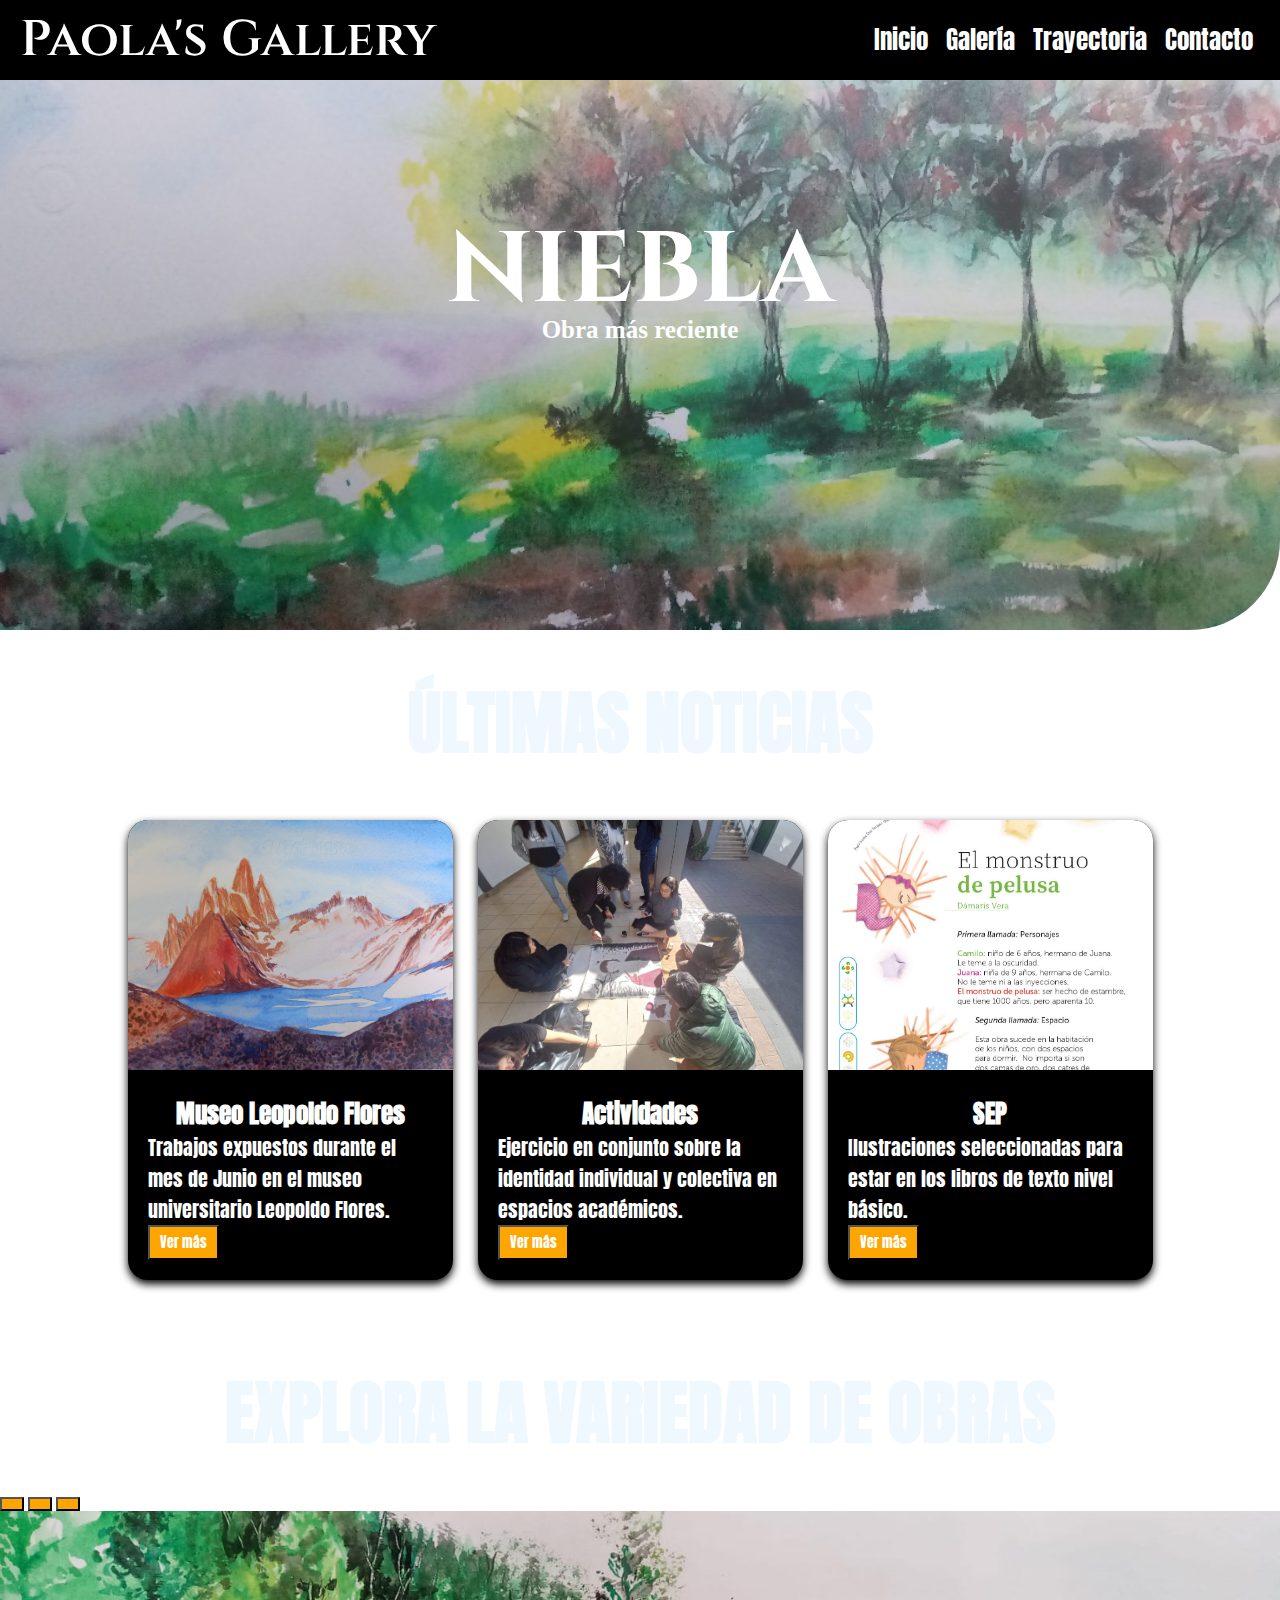
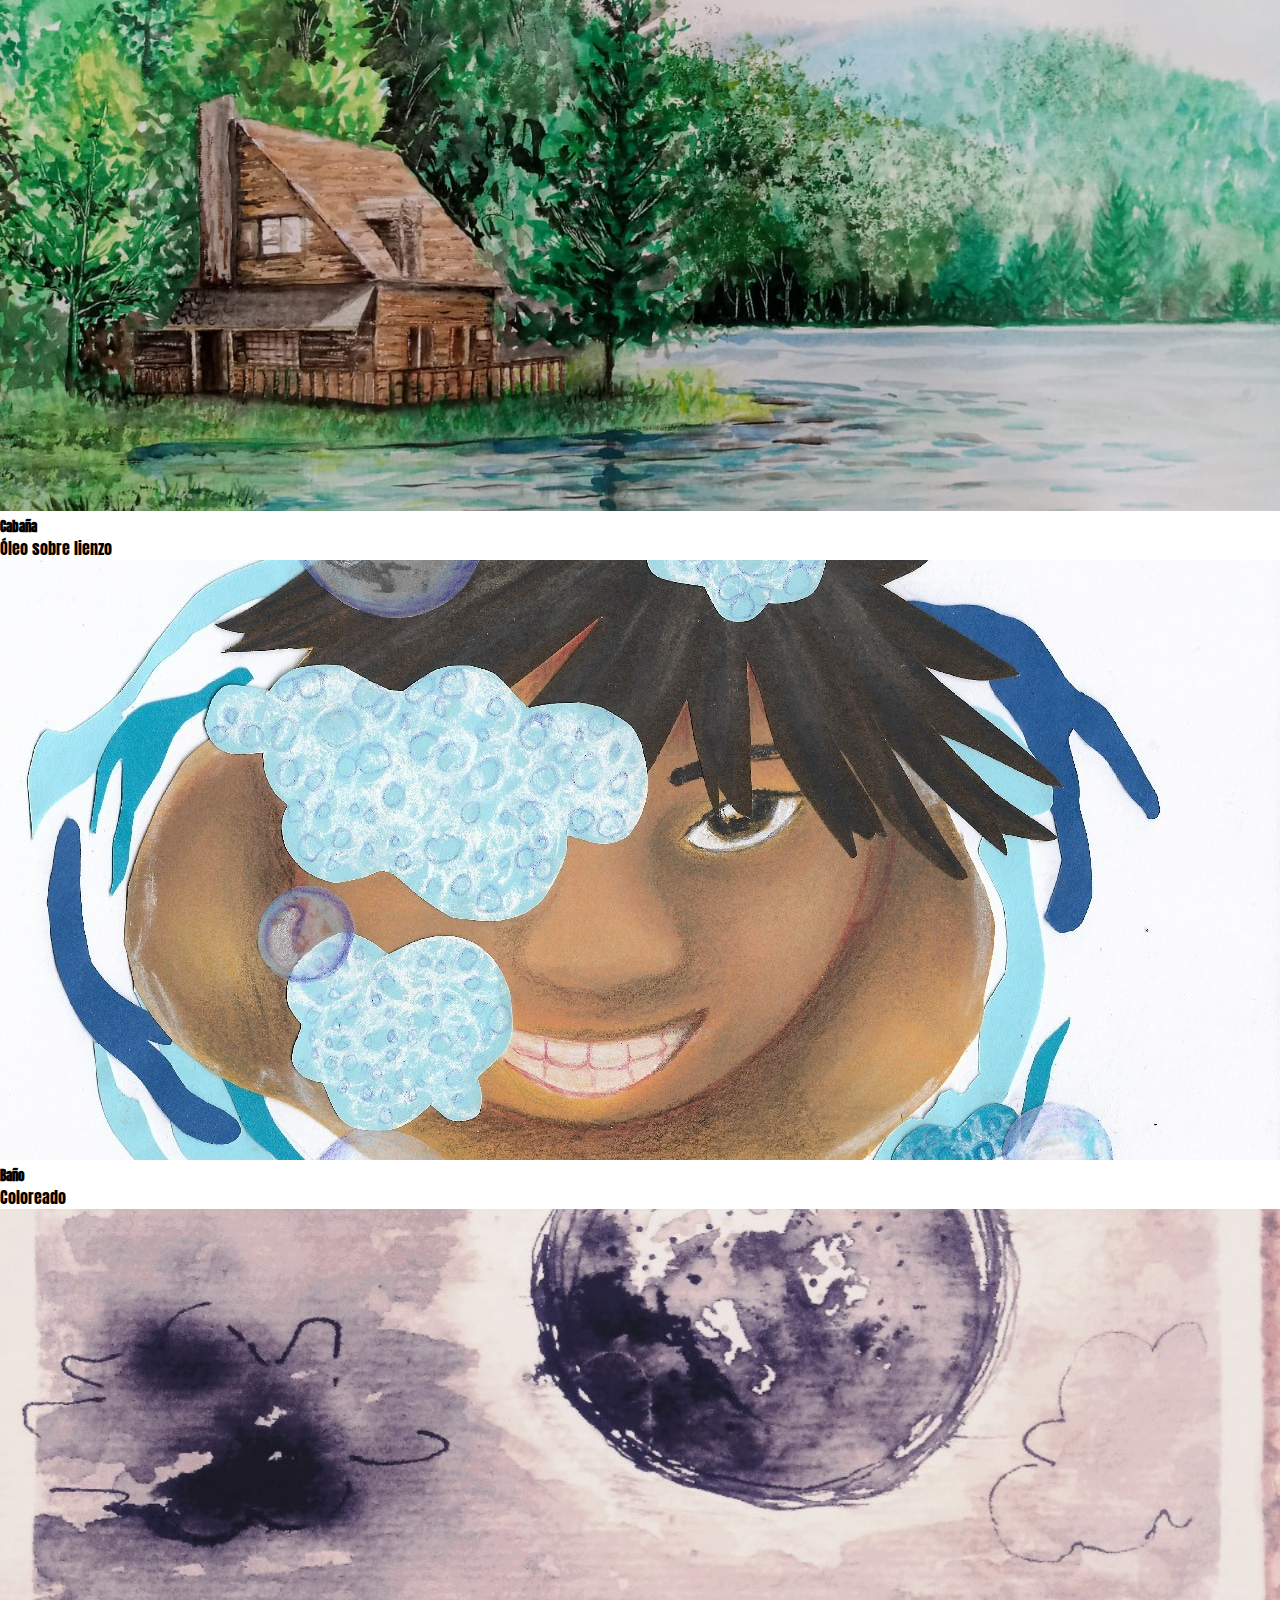
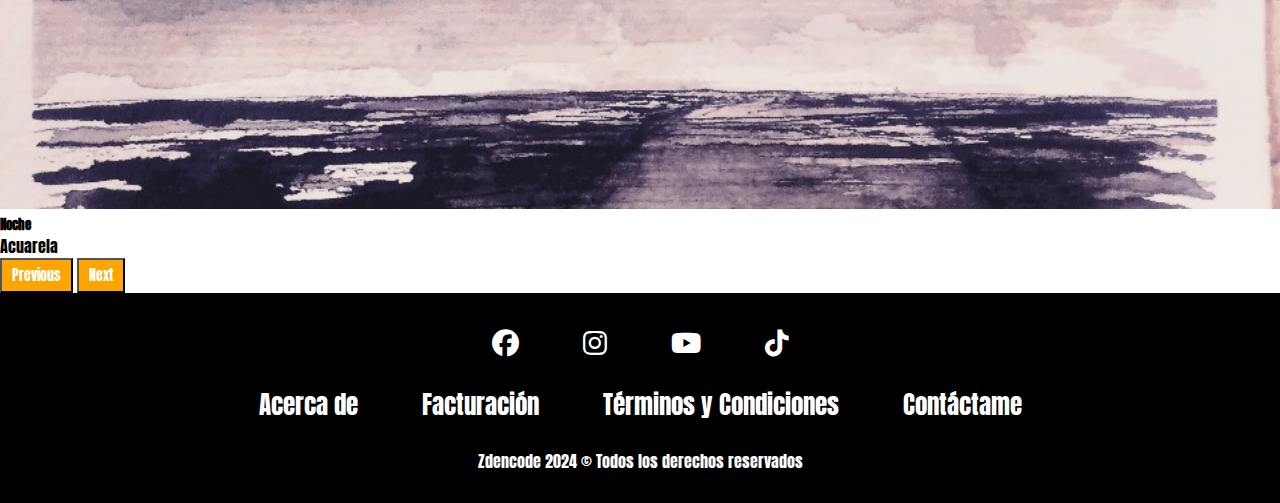
<file: index.html>
<!DOCTYPE html>
<html lang="es">
<head>
    <meta charset="UTF-8">
    <meta name="viewport" content="width=device-width, initial-scale=1.0">
    <link rel="stylesheet" href="./css/style.css">
    <link rel="stylesheet" href="https://cdnjs.cloudflare.com/ajax/libs/font-awesome/6.5.2/css/all.min.css">

    <!--Librería Bootstrap-->
    <link rel="stylesheet" href="https://cdn.jsdelivr.net/npm/bootstrap@5.3.2/dist/css/bootstrap.min.css" integrity="sha384-T3c6CoIi6uLrA9TneNEoa7RxnatzjcDSCmG1MXxSR1GAsXEV/Dwwykc2MPK8M2HN" crossorigin="anonymous">
   
    <title>Landing Page</title>
</head>
<body>
    <nav>
        <input type="checkbox" id="check">
        <label for="check" class="checkbtn">
            <i class="fas fa-bars"></i>
        </label>
        
        <label class="logo">Paola's Gallery</label>
        <ul>
            <li><a href="#">Inicio</a></li>
            <li><a href="./galeria/trabajos.html">Galería</a></li>
            <li><a href="./trayectoria/ayuda.html">Trayectoria</a></li>
            <li><a href="./contacto/soporte.html">Contacto</a></li>
            
        </ul>
    </nav>

    <section class="hero__principal">
      <div class="texto__inicio__principal">
          <h2>NIEBLA</h2>
          <h3>Obra más reciente</h3>
      </div>
    </section>

    <h1 class="texto__principal">ÚLTIMAS NOTICIAS</h1>
    <div class="contenedor__tarjetas">
      <div class="tarjeta">
        <img src="./img/volcan.jpg" alt="">
        <div class="contenido__tarjeta">
          <h1>Museo Leopoldo Flores</h1>
          <p>Trabajos expuestos durante el mes de Junio en el museo universitario Leopoldo Flores.</p>
          <button class="open">Ver más</button>
        </div>
      </div>

      <div class="tarjeta">
        <img src="./img/alumnos.jpg" alt="">
        <div class="contenido__tarjeta">
          <h1>Actividades</h1>
          <p>Ejercicio en conjunto sobre la identidad individual y colectiva en espacios académicos.</p>
          <button class="open">Ver más</button>
        </div>
      </div>

      <div class="tarjeta">
        <img src="./img/tr1.jpg" alt="">
        <div class="contenido__tarjeta">
          <h1>SEP</h1>
          <p>Ilustraciones seleccionadas para estar en los libros de texto nivel básico.</p>
          <button class="open">Ver más</button>
        </div>
      </div>
    </div>

    <h1 class="texto__carrusel">EXPLORA LA VARIEDAD DE OBRAS</h1>

    <div id="carouselExampleCaptions" class="carousel slide">
      <div class="carousel-indicators">
        <button type="button" data-bs-target="#carouselExampleCaptions" data-bs-slide-to="0" class="active" aria-current="true" aria-label="Slide 1"></button>
        <button type="button" data-bs-target="#carouselExampleCaptions" data-bs-slide-to="1" aria-label="Slide 2"></button>
        <button type="button" data-bs-target="#carouselExampleCaptions" data-bs-slide-to="2" aria-label="Slide 3"></button>
      </div>
      <div class="carousel-inner">
        <div class="carousel-item active">
          <img src="./img/cabaña.jpg" class="d-block w-100" alt="...">
          <div class="carousel-caption d-none d-md-block">
            <h5>Cabaña</h5>
            <p>Óleo sobre lienzo</p>
          </div>
        </div>
        <div class="carousel-item">
          <img src="./img/morro.jpg" class="d-block w-100" alt="...">
          <div class="carousel-caption d-none d-md-block">
            <h5>Baño</h5>
            <p>Coloreado</p>
          </div>
        </div>
        <div class="carousel-item">
          <img src="./img/noche.jpg" class="d-block w-100" alt="...">
          <div class="carousel-caption d-none d-md-block">
            <h5>Noche</h5>
            <p>Acuarela</p>
          </div>
        </div>
      </div>
      <button class="carousel-control-prev" type="button" data-bs-target="#carouselExampleCaptions" data-bs-slide="prev">
        <span class="carousel-control-prev-icon" aria-hidden="true"></span>
        <span class="visually-hidden">Previous</span>
      </button>
      <button class="carousel-control-next" type="button" data-bs-target="#carouselExampleCaptions" data-bs-slide="next">
        <span class="carousel-control-next-icon" aria-hidden="true"></span>
        <span class="visually-hidden">Next</span>
      </button>
    </div>

    <!-- Modal -->
    <div class="modal" id="myModal">
        <div class="modal-content">
            <span class="close">&times;</span>
            <h2>Título</h2>
            <p>Lorem ipsum dolor, sit amet consectetur adipisicing elit. Dolorem animi veniam non voluptatem in quia recusandae est perspiciatis perferendis doloribus? Ipsa animi ducimus quo laborum nostrum, quos cum earum praesentium!</p>
        </div>
    </div>
  

    <footer>
        <div class="footer">
            <div class="contenido__footer">
                <a href="#"><i class="fab fa-facebook"></i></a>
                <a href="#"><i class="fab fa-instagram"></i></a>
                <a href="#"><i class="fab fa-youtube"></i></a>
                <a href="#"><i class="fab fa-tiktok"></i></a>
            </div>

            <div class="contenido__footer">
                <ul>
                    <li><a href="#">Acerca de</a></li>
                    <li><a href="#">Facturación</a></li>
                    <li><a href="#">Términos y Condiciones</a></li>
                    <li><a href="#">Contáctame</a></li>
                </ul>
            </div>

            <div class="contenido__footer">
                Zdencode 2024 © Todos los derechos reservados
            </div>
        </div>
    </footer>

    <!--Librería Bootstrap JavaScript-->
    <script src="https://cdn.jsdelivr.net/npm/bootstrap@5.3.2/dist/js/bootstrap.min.js" integrity="sha384-BBtl+eGJRgqQAUMxJ7pMwbEyER4l1g+O15P+16Ep7Q9Q+zqX6gSbd85u4mG4QzX+" crossorigin="anonymous"></script>
    <script src="./app.js"></script>
</body>
</html>
</file>
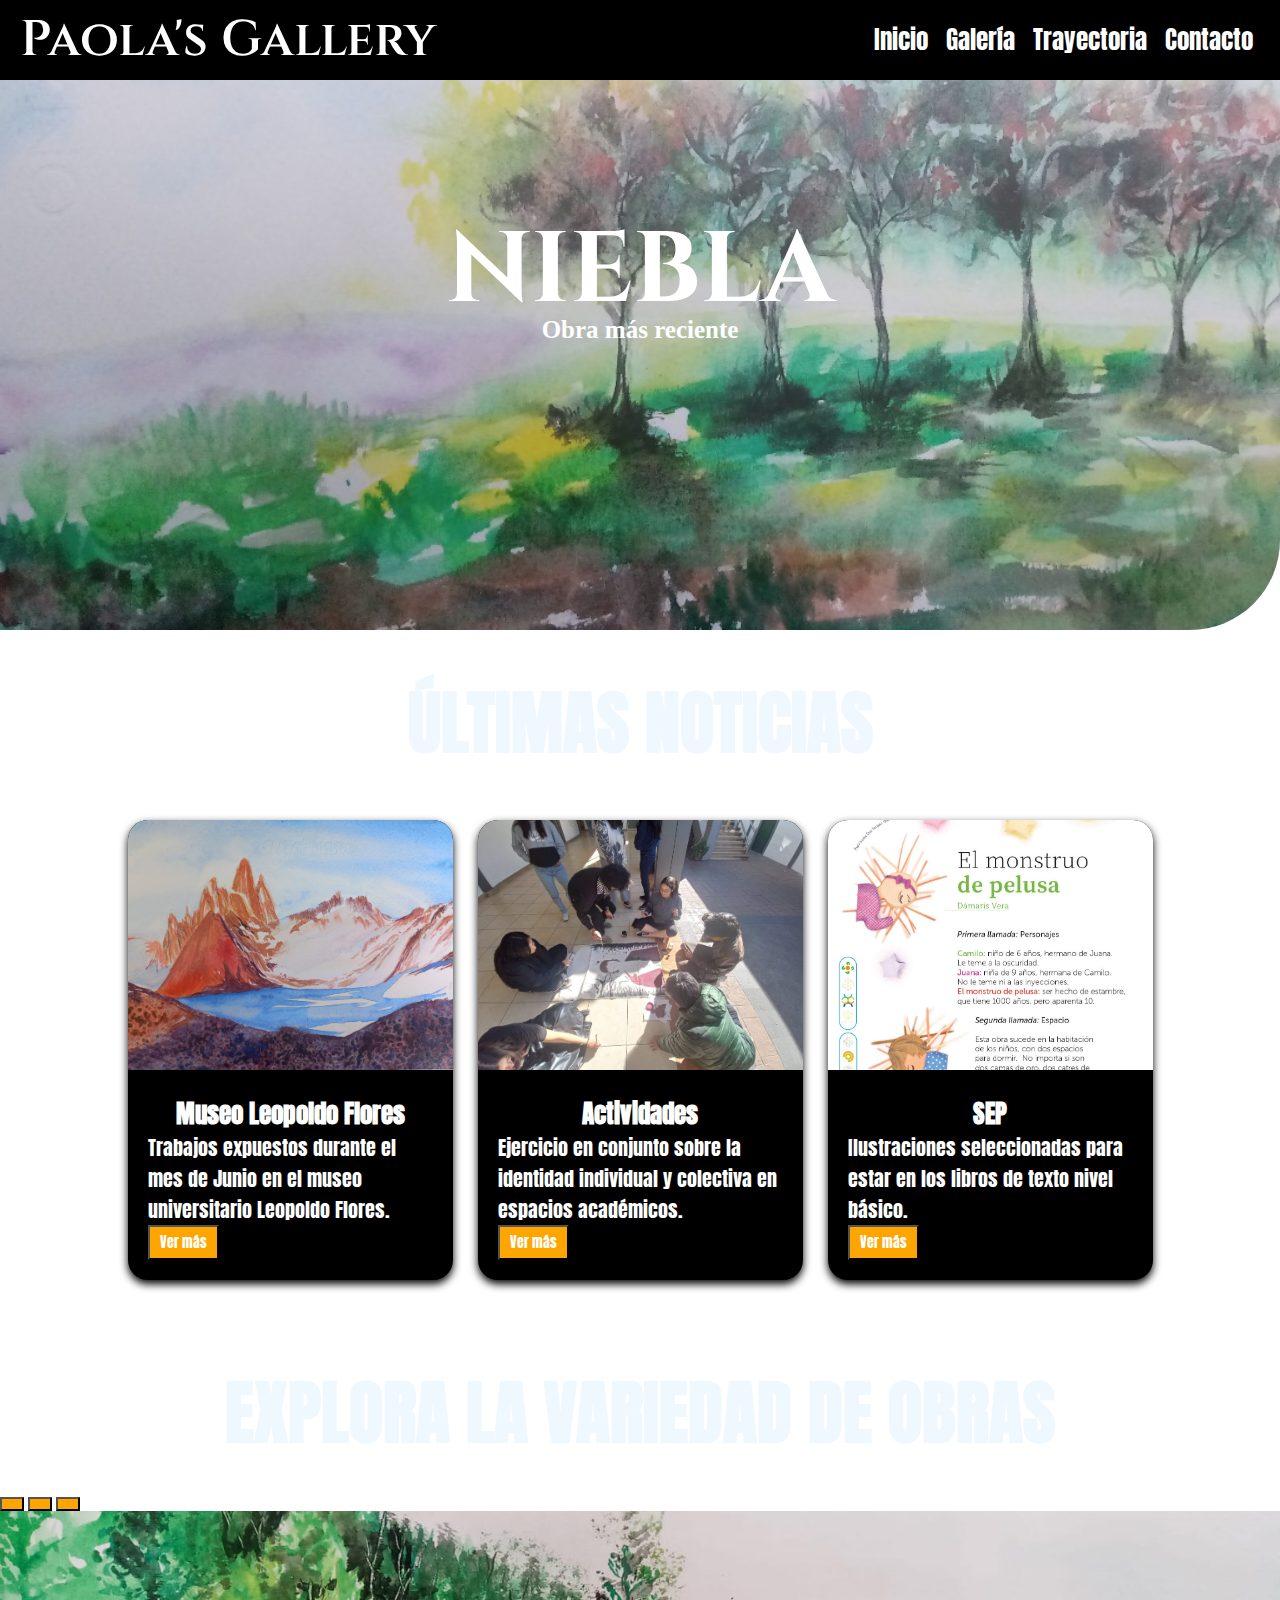
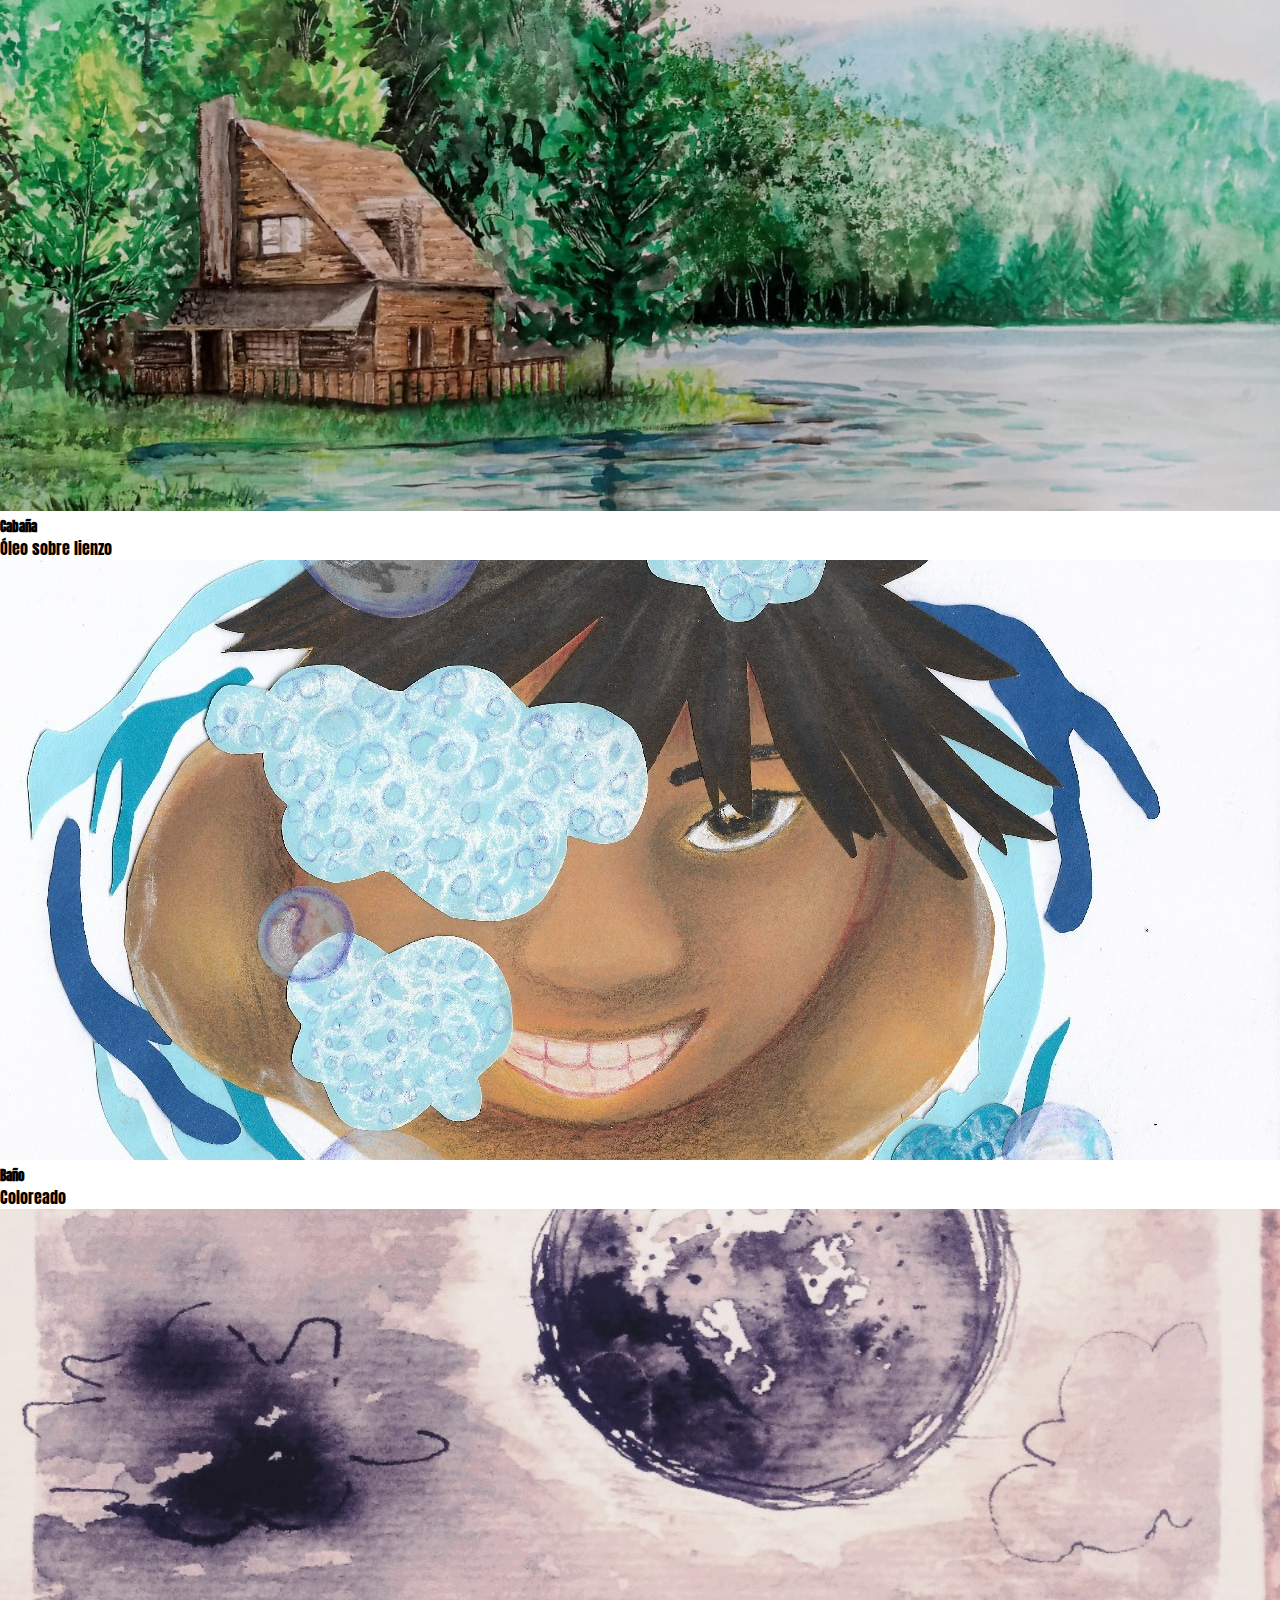
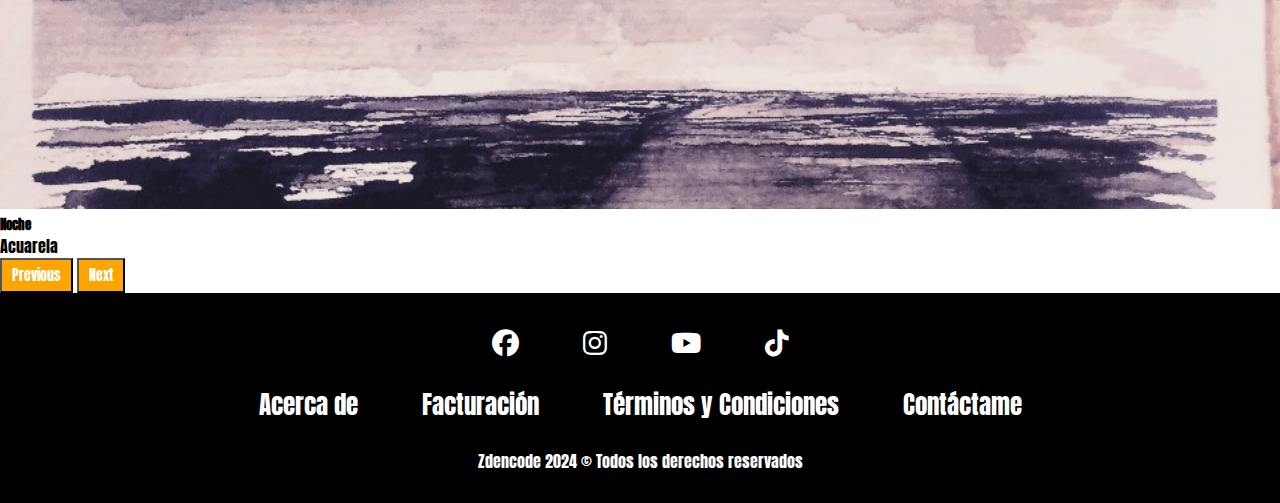
<file: Landing-Page V2/index.html>
<!DOCTYPE html>
<html lang="es">
<head>
    <meta charset="UTF-8">
    <meta name="viewport" content="width=device-width, initial-scale=1.0">
    <link rel="stylesheet" href="./css/style.css">
    <link rel="stylesheet" href="https://cdnjs.cloudflare.com/ajax/libs/font-awesome/6.5.2/css/all.min.css">

    <!--Librería Bootstrap-->
    <link rel="stylesheet" href="https://cdn.jsdelivr.net/npm/bootstrap@5.3.2/dist/css/bootstrap.min.css" integrity="sha384-T3c6CoIi6uLrA9TneNEoa7RxnatzjcDSCmG1MXxSR1GAsXEV/Dwwykc2MPK8M2HN" crossorigin="anonymous">
   
    <title>Landing Page</title>
</head>
<body>
    <nav>
        <input type="checkbox" id="check">
        <label for="check" class="checkbtn">
            <i class="fas fa-bars"></i>
        </label>
        
        <label class="logo">Paola's Gallery</label>
        <ul>
            <li><a href="#">Inicio</a></li>
            <li><a href="./galeria/trabajos.html">Galería</a></li>
            <li><a href="./trayectoria/ayuda.html">Trayectoria</a></li>
            <li><a href="./contacto/soporte.html">Contacto</a></li>
            
        </ul>
    </nav>

    <section class="hero__principal">
      <div class="texto__inicio__principal">
          <h2>NIEBLA</h2>
          <h3>Obra más reciente</h3>
      </div>
    </section>

    <h1 class="texto__principal">ÚLTIMAS NOTICIAS</h1>
    <div class="contenedor__tarjetas">
      <div class="tarjeta">
        <img src="./img/volcan.jpg" alt="">
        <div class="contenido__tarjeta">
          <h1>Museo Leopoldo Flores</h1>
          <p>Trabajos expuestos durante el mes de Junio en el museo universitario Leopoldo Flores.</p>
          <button class="open">Ver más</button>
        </div>
      </div>

      <div class="tarjeta">
        <img src="./img/alumnos.jpg" alt="">
        <div class="contenido__tarjeta">
          <h1>Actividades</h1>
          <p>Ejercicio en conjunto sobre la identidad individual y colectiva en espacios académicos.</p>
          <button class="open">Ver más</button>
        </div>
      </div>

      <div class="tarjeta">
        <img src="./img/tr1.jpg" alt="">
        <div class="contenido__tarjeta">
          <h1>SEP</h1>
          <p>Ilustraciones seleccionadas para estar en los libros de texto nivel básico.</p>
          <button class="open">Ver más</button>
        </div>
      </div>
    </div>

    <h1 class="texto__carrusel">EXPLORA LA VARIEDAD DE OBRAS</h1>

    <div id="carouselExampleCaptions" class="carousel slide">
      <div class="carousel-indicators">
        <button type="button" data-bs-target="#carouselExampleCaptions" data-bs-slide-to="0" class="active" aria-current="true" aria-label="Slide 1"></button>
        <button type="button" data-bs-target="#carouselExampleCaptions" data-bs-slide-to="1" aria-label="Slide 2"></button>
        <button type="button" data-bs-target="#carouselExampleCaptions" data-bs-slide-to="2" aria-label="Slide 3"></button>
      </div>
      <div class="carousel-inner">
        <div class="carousel-item active">
          <img src="./img/cabaña.jpg" class="d-block w-100" alt="...">
          <div class="carousel-caption d-none d-md-block">
            <h5>Cabaña</h5>
            <p>Óleo sobre lienzo</p>
          </div>
        </div>
        <div class="carousel-item">
          <img src="./img/morro.jpg" class="d-block w-100" alt="...">
          <div class="carousel-caption d-none d-md-block">
            <h5>Baño</h5>
            <p>Coloreado</p>
          </div>
        </div>
        <div class="carousel-item">
          <img src="./img/noche.jpg" class="d-block w-100" alt="...">
          <div class="carousel-caption d-none d-md-block">
            <h5>Noche</h5>
            <p>Acuarela</p>
          </div>
        </div>
      </div>
      <button class="carousel-control-prev" type="button" data-bs-target="#carouselExampleCaptions" data-bs-slide="prev">
        <span class="carousel-control-prev-icon" aria-hidden="true"></span>
        <span class="visually-hidden">Previous</span>
      </button>
      <button class="carousel-control-next" type="button" data-bs-target="#carouselExampleCaptions" data-bs-slide="next">
        <span class="carousel-control-next-icon" aria-hidden="true"></span>
        <span class="visually-hidden">Next</span>
      </button>
    </div>

    <!-- Modal -->
    <div class="modal" id="myModal">
        <div class="modal-content">
            <span class="close">&times;</span>
            <h2>Título</h2>
            <p>Lorem ipsum dolor, sit amet consectetur adipisicing elit. Dolorem animi veniam non voluptatem in quia recusandae est perspiciatis perferendis doloribus? Ipsa animi ducimus quo laborum nostrum, quos cum earum praesentium!</p>
        </div>
    </div>
  

    <footer>
        <div class="footer">
            <div class="contenido__footer">
                <a href="#"><i class="fab fa-facebook"></i></a>
                <a href="#"><i class="fab fa-instagram"></i></a>
                <a href="#"><i class="fab fa-youtube"></i></a>
                <a href="#"><i class="fab fa-tiktok"></i></a>
            </div>

            <div class="contenido__footer">
                <ul>
                    <li><a href="#">Acerca de</a></li>
                    <li><a href="#">Facturación</a></li>
                    <li><a href="#">Términos y Condiciones</a></li>
                    <li><a href="#">Contáctame</a></li>
                </ul>
            </div>

            <div class="contenido__footer">
                Zdencode 2024 © Todos los derechos reservados
            </div>
        </div>
    </footer>

    <!--Librería Bootstrap JavaScript-->
    <script src="https://cdn.jsdelivr.net/npm/bootstrap@5.3.2/dist/js/bootstrap.min.js" integrity="sha384-BBtl+eGJRgqQAUMxJ7pMwbEyER4l1g+O15P+16Ep7Q9Q+zqX6gSbd85u4mG4QzX+" crossorigin="anonymous"></script>
    <script src="./app.js"></script>
</body>
</html>
</file>
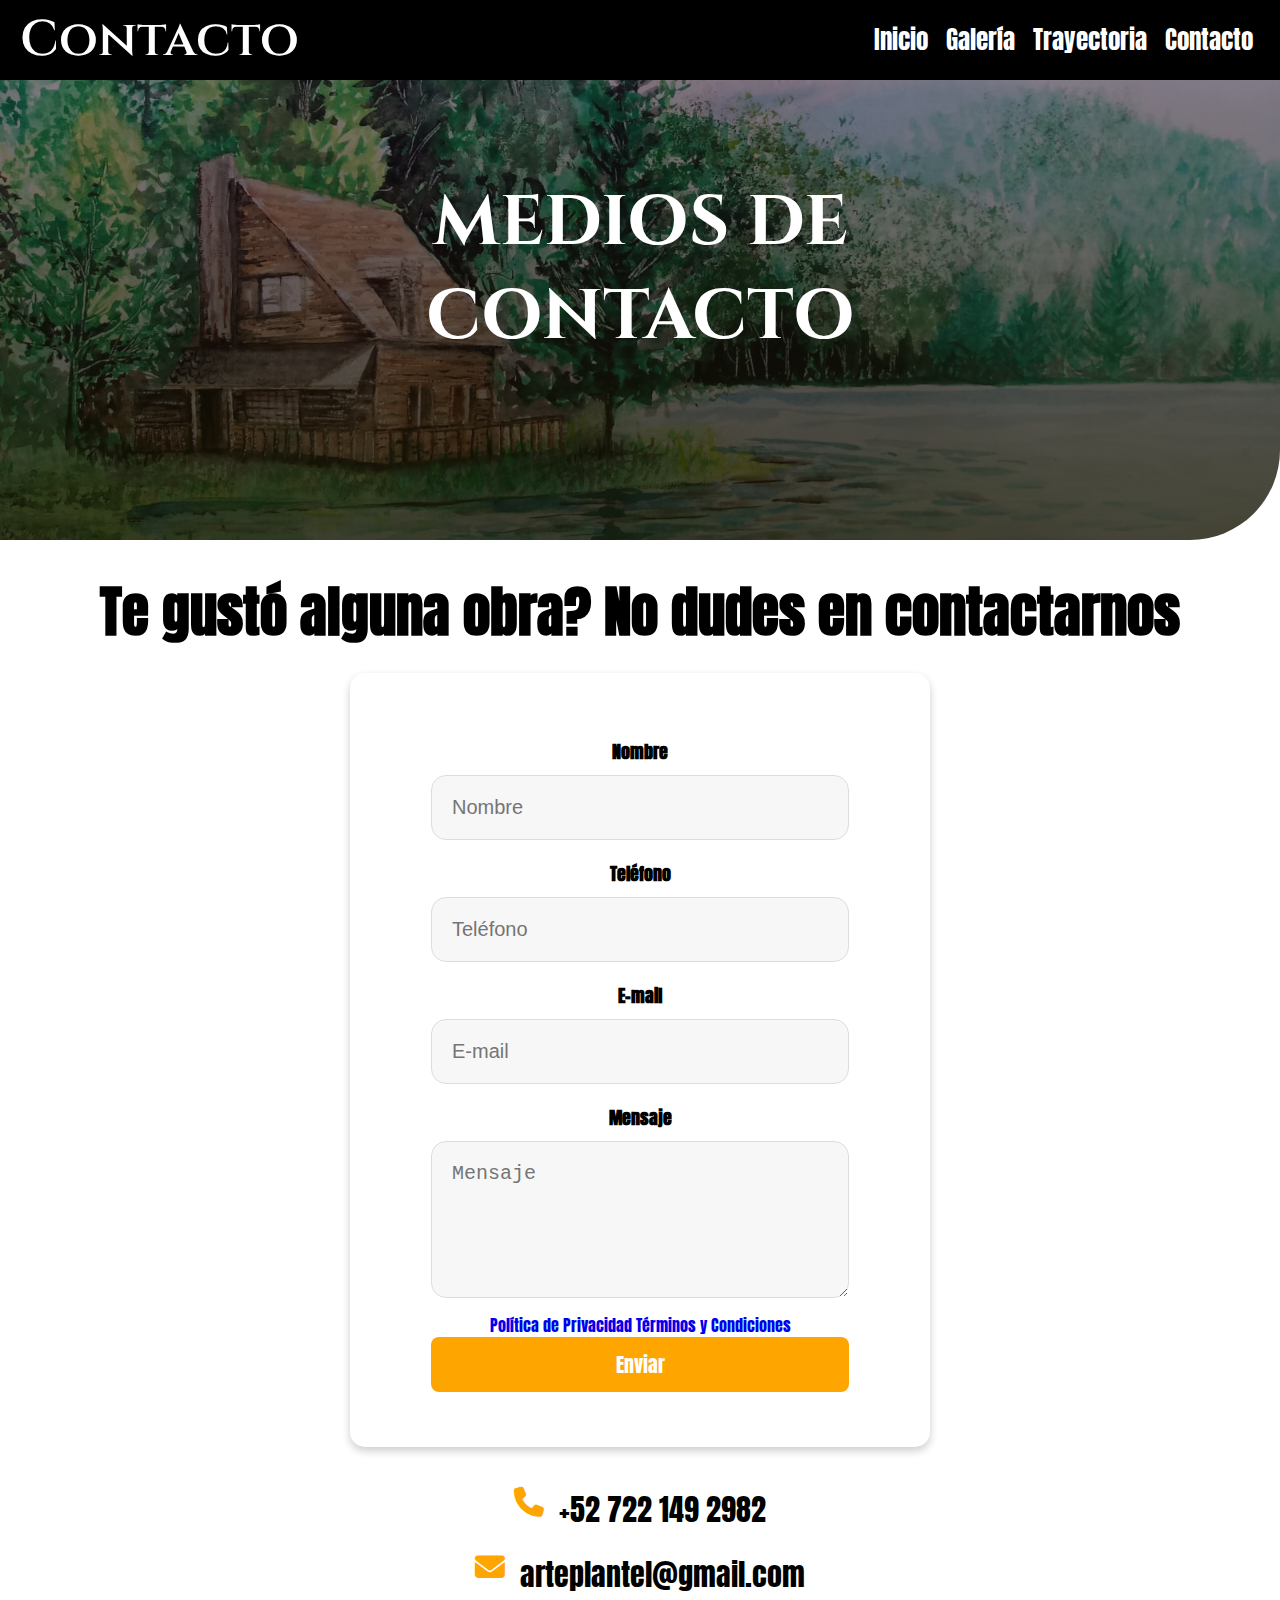
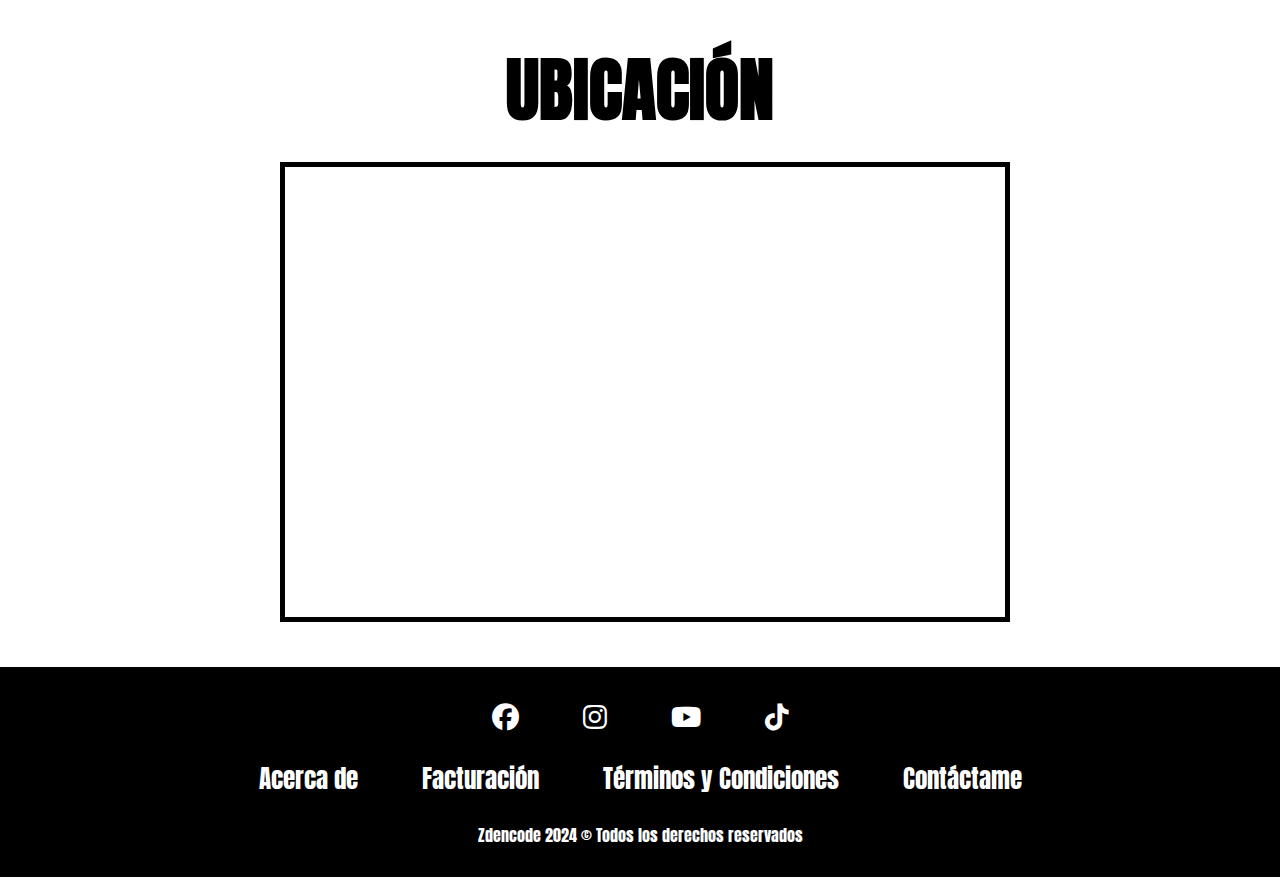
<file: contacto/soporte.html>
<!DOCTYPE html>
<html lang="en">
<head>
    <meta charset="UTF-8">
    <meta name="viewport" content="width=device-width, initial-scale=1.0">
    <link rel="stylesheet" href="../css/style.css">
    <link rel="stylesheet" href="https://cdnjs.cloudflare.com/ajax/libs/font-awesome/6.5.2/css/all.min.css">
    
    <!-- Librería Bootstrap -->
    <link rel="stylesheet" href="https://cdn.jsdelivr.net/npm/bootstrap@5.3.2/dist/css/bootstrap.min.css" integrity="sha384-T3c6CoIi6uLrA9TneNEoa7RxnatzjcDSCmG1MXxSR1GAsXEV/Dwwykc2MPK8M2HN" crossorigin="anonymous">
   
    <title>Landing Page</title>
</head>
<body>
    <nav>
        <input type="checkbox" id="check">
        <label for="check" class="checkbtn">
            <i class="fas fa-bars"></i>
        </label>
        
        <label class="logo">Contacto</label>
        <ul>
            <li><a href="../index.html">Inicio</a></li>
            <li><a href="../galeria/trabajos.html">Galería</a></li>
            <li><a href="../trayectoria/ayuda.html">Trayectoria</a></li>
            <li><a href="">Contacto</a></li>
        </ul>
    </nav>

    <section class="hero__contacto">
        <div class="texto__inicio__contacto">
            <h2>MEDIOS DE CONTACTO</h2>
            <h3></h3>
        </div>
    </section>

    <section class="flex_container__contacto">
        <div class="foto__contacto">
        </div>
    </section> 
    
    <!-- <section class="modal-container" id="modal-container">
        <div class="modal">
            <h1>Correo enviado</h1>
            <p>Tu correo se ha enviado correctamente.</p>
            <button id="close">Cerrar</button>
        </div>
    </section> -->
    
    <h1 class="mapa__form">Te gustó alguna obra? No dudes en contactarnos</h1>
    
    <section id="formulario" class="formulario">
        <form>
            <div class="input-group">
                <label for="name">Nombre</label>
                <input type="text" name="name" id="name" placeholder="Nombre">

                <label for="phone">Teléfono</label>
                <input type="tel" name="phone" id="phone" placeholder="Teléfono">

                <label for="email">E-mail</label>
                <input type="email" name="email" id="email" placeholder="E-mail">

                <label for="message">Mensaje</label>
                <textarea name="message" id="message" cols="30" rows="5" placeholder="Mensaje"></textarea>

                <div class="form-txt">
                    <a href="#">Política de Privacidad</a>
                    <a href="#">Términos y Condiciones</a>
                </div>
                <input class="btn" type="submit" value="Enviar">
            </div>
        </form>
    </section>
 
    <section id="contacto" class="contacto__section">
        <h2></h2>
        <div class="contacto__container">
            <div class="contacto__item">
                <i class="fas fa-phone"></i>
                <a href="tel:+1234567890">+52 722 149 2982</a>
            </div>
            <div class="contacto__item">
                <i class="fas fa-envelope"></i>
                <a href="mailto:info@example.com">arteplantel@gmail.com</a>
            </div>
            <div class="mapa">
                <h1 class="mapa__texto">UBICACIÓN</h1>
                <iframe src="https://www.google.com/maps/embed?pb=!1m18!1m12!1m3!1d9526.042768066449!2d-99.7079429574763!3d19.289689744461633!2m3!1f0!2f0!3f0!3m2!1i1024!2i768!4f13.1!3m3!1m2!1s0x85cd89ad83028e3b%3A0x7966074912a3761!2sFORUM%20ZINA!5e0!3m2!1ses-419!2smx!4v1719452049393!5m2!1ses-419!2smx" width="100%" height="450" style="border:0;" allowfullscreen="" loading="lazy" referrerpolicy="no-referrer-when-downgrade"></iframe>
            </div>
        </div>
    </section>

    <footer>
        <div class="footer">
            <div class="contenido__footer">
                <a href="#"><i class="fab fa-facebook"></i></a>
                <a href="#"><i class="fab fa-instagram"></i></a>
                <a href="#"><i class="fab fa-youtube"></i></a>
                <a href="#"><i class="fab fa-tiktok"></i></a>
            </div>

            <div class="contenido__footer">
                <ul>
                    <li><a href="#">Acerca de</a></li>
                    <li><a href="#">Facturación</a></li>
                    <li><a href="#">Términos y Condiciones</a></li>
                    <li><a href="#">Contáctame</a></li>
                </ul>
            </div>

            <div class="contenido__footer">
                Zdencode 2024 © Todos los derechos reservados
            </div>
        </div>
    </footer>

    <!-- Librería Bootstrap JavaScript -->
    <script src="https://cdn.jsdelivr.net/npm/bootstrap@5.3.2/dist/js/bootstrap.min.js" integrity="sha384-BBtl+eGJRgqQAUMxJ7pMwbEyER4l1g+O15P+16Ep7Q9Q+zqX6gSbd85u4mG4QzX+" crossorigin="anonymous"></script>
    
    <script src="../app.js"></script>

</body>
</html>
</file>
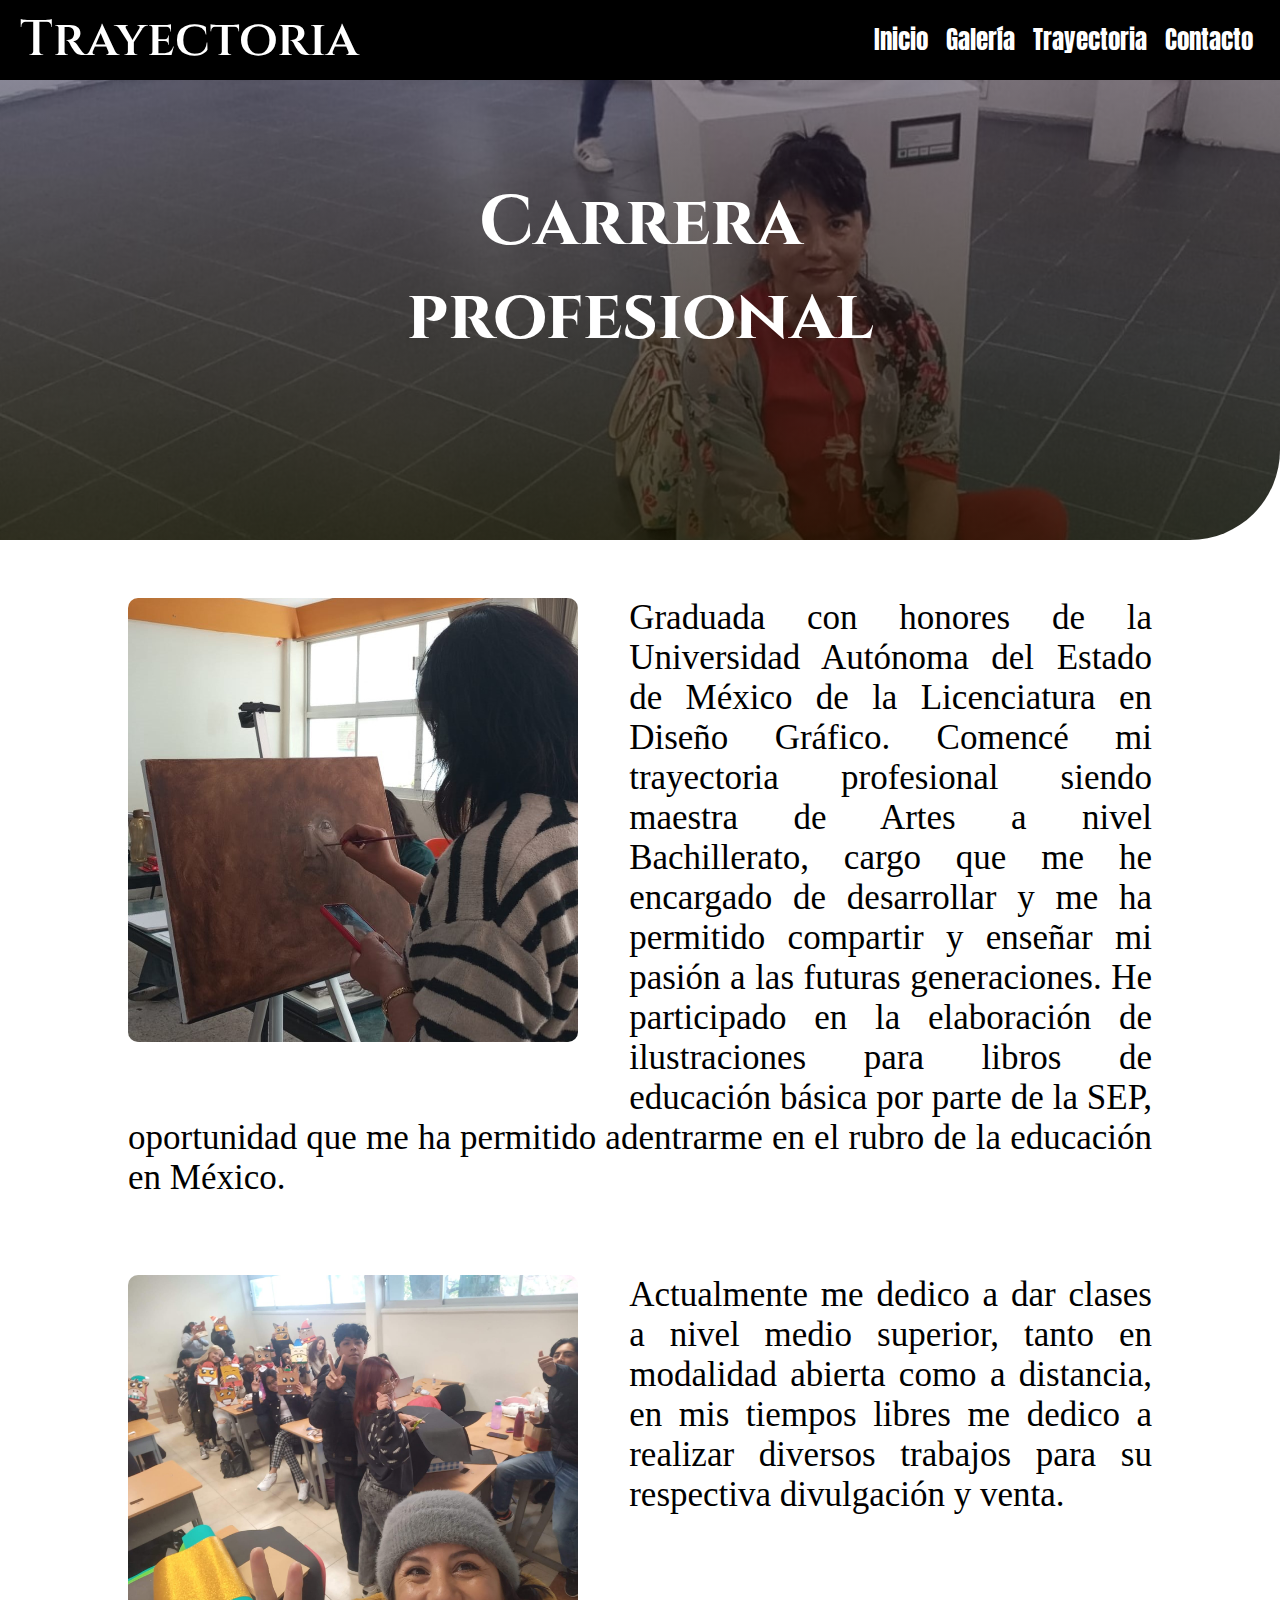
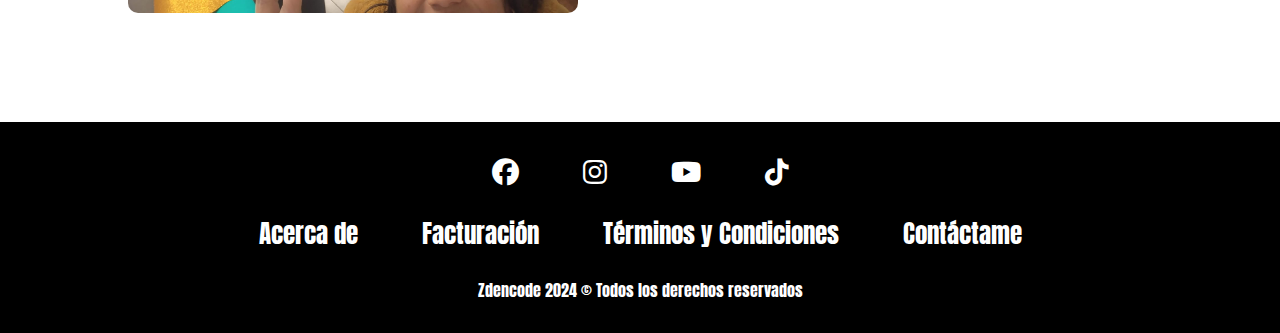
<file: trayectoria/ayuda.html>
<!DOCTYPE html>
<html lang="en">
<head>
    <meta charset="UTF-8">
    <meta name="viewport" content="width=device-width, initial-scale=1.0">
    <link rel="stylesheet" href="../css/style.css">
    <link rel="stylesheet" href="https://cdnjs.cloudflare.com/ajax/libs/font-awesome/6.5.2/css/all.min.css">
  
  <!--Librería Boostrap-->
  <link rel="stylesheet" href="https://cdn.jsdelivr.net/npm/bootstrap@5.3.2/dist/css/bootstrap.min.css" integrity="sha384-T3c6CoIi6uLrA9TneNEoa7RxnatzjcDSCmG1MXxSR1GAsXEV/Dwwykc2MPK8M2HN" crossorigin="anonymous">
   
    <title>Landing Page</title>
</head>
<body>
    <nav>
        <input type="checkbox" id="check">
        <label for="check" class="checkbtn">
            <i class="fas fa-bars"></i>
        </label>
        
        <label class="logo">Trayectoria</label>
        <ul>
            <li><a href="../index.html">Inicio</a></li>
            <li><a href="../galeria/trabajos.html">Galería</a></li>
            <li><a href="">Trayectoria</a></li>
            <li><a href="../contacto/soporte.html">Contacto</a></li>
            
        </ul>
    </nav>

    <section class="hero__trayectoria">
        <div class="texto__inicio__trayectoria">
            <h2>Carrera profesional</h2>
            <h3></h3>
        </div>
    </section>

<div class="contenedor">
    <div class="contenido__principal">
        <img src="../img/paola.jpg" alt="">
        <div class="texto__caja">
            <h3></h3>
            <p>
                Graduada con honores de la Universidad Autónoma del Estado de México de la Licenciatura en Diseño Gráfico. 
                Comencé mi trayectoria profesional siendo maestra de Artes a nivel Bachillerato, cargo que me he encargado de desarrollar y me ha permitido compartir y enseñar mi pasión
                a las futuras generaciones.
                He participado en la elaboración de ilustraciones para libros de educación básica
                por parte de la SEP, oportunidad que me ha permitido adentrarme en el rubro
                de la educación en México.


            </p>
        </div>
    </div>
    
</div>  

<div class="contenedor">
    <div class="contenido__secundario">
        <img src="../img/alumnos3.jpg" alt="">
        <div class="texto__caja__secundaria">
            <h3></h3>
            <p>
                Actualmente me dedico a dar clases a nivel medio superior, 
                tanto en modalidad abierta como a distancia, en mis tiempos libres me dedico
                a realizar diversos trabajos para su respectiva divulgación y venta. 
            </p>
        </div>
    </div>
</div> 

    <footer>
        <div class="footer">
            <div class="contenido__footer">
                <a href="#"><i class="fab fa-facebook"></i></a>
                <a href="#"><i class="fab fa-instagram"></i></a>
                <a href="#"><i class="fab fa-youtube"></i></a>
                <a href="#"><i class="fab fa-tiktok"></i></a>
            </div>

            <div class="contenido__footer">
                <ul>
                    <li><a href="#">Acerca de</a></li>
                    <li><a href="#">Facturación</a></li>
                    <li><a href="#">Términos y Condiciones</a></li>
                    <li><a href="#">Contáctame</a></li>
                </ul>
            </div>

            <div class="contenido__footer">
                Zdencode 2024 © Todos los derechos reservados

            </div>
        </div>
    </footer>

     <!--Librería Bootstrap JavaScript-->
     <script src="https://cdn.jsdelivr.net/npm/bootstrap@5.3.2/dist/js/bootstrap.min.js" integrity="sha384-BBtl+eGJRgqQAUMxJ7pMwbEyER4l1g+O15P+16Ep7Q9Q+zqX6gSbd85u4mG4QzX+" crossorigin="anonymous"></script>

</body>
</html>
</file>
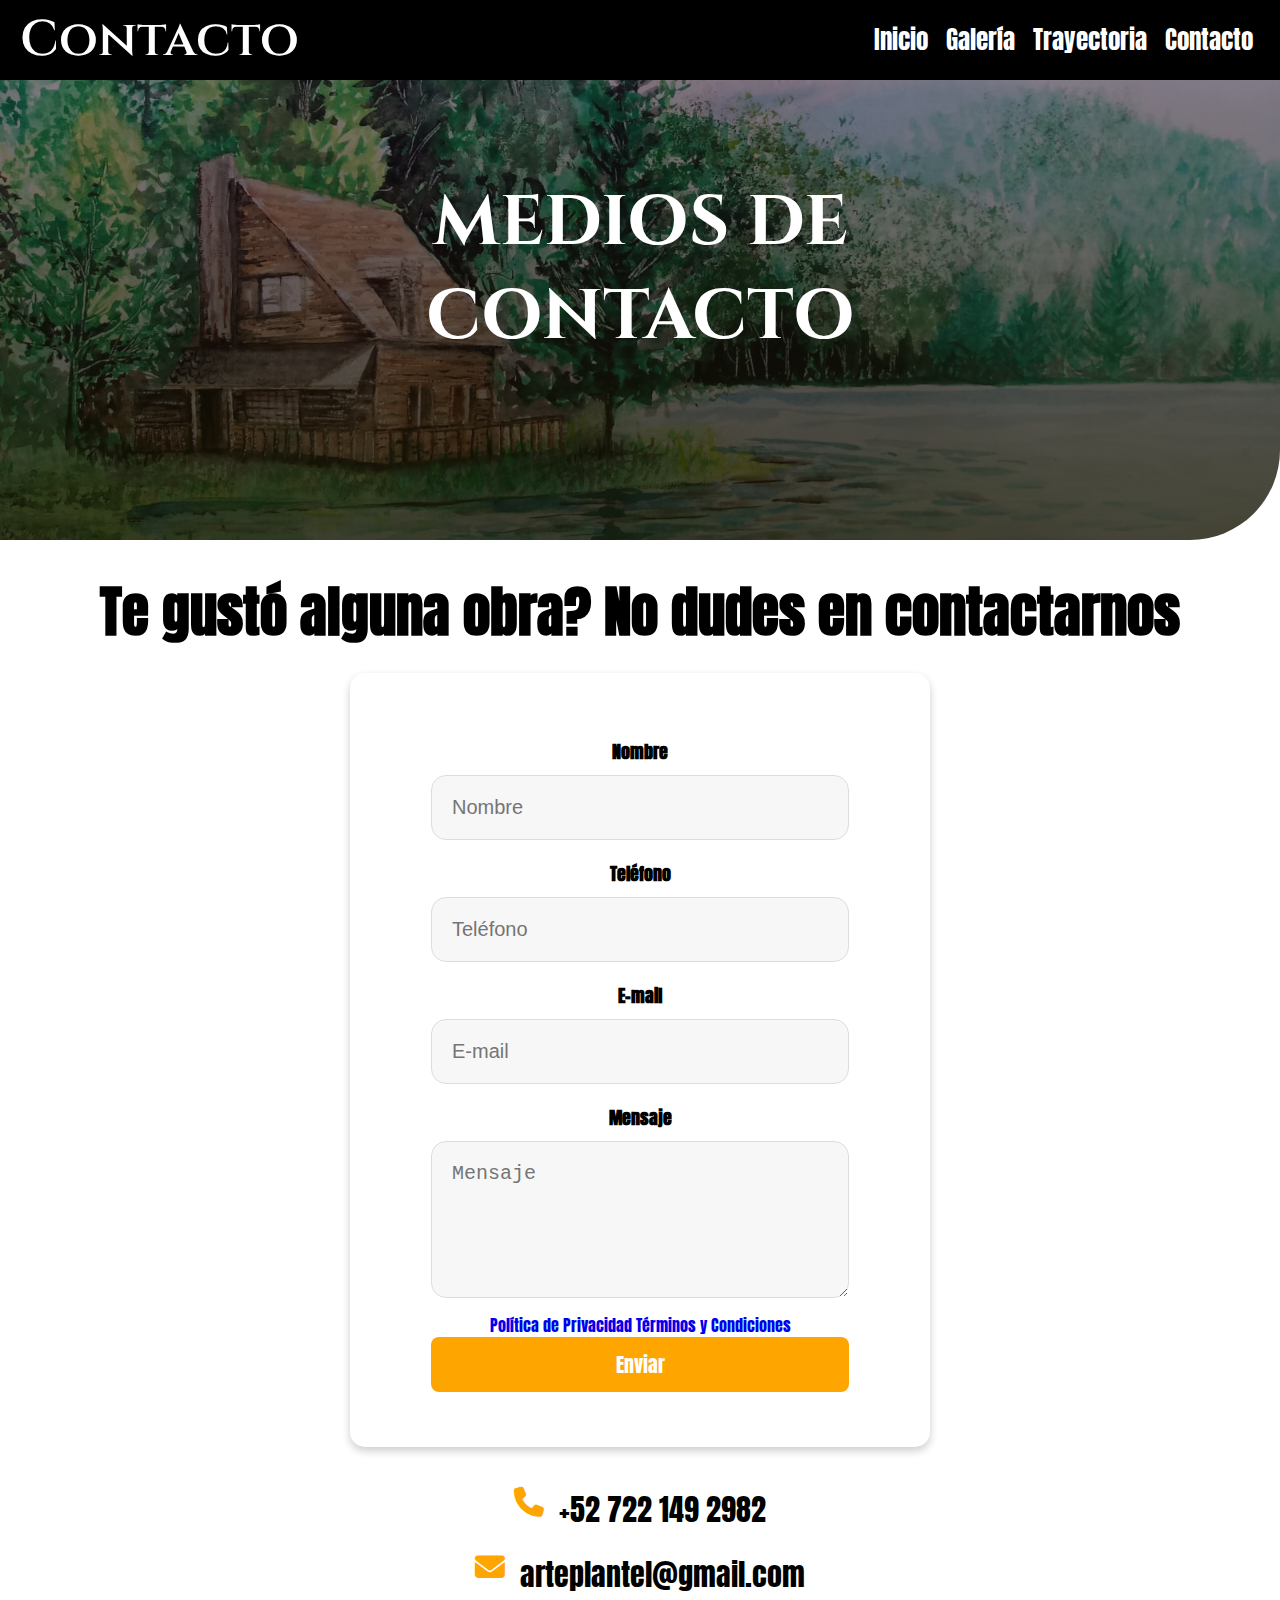
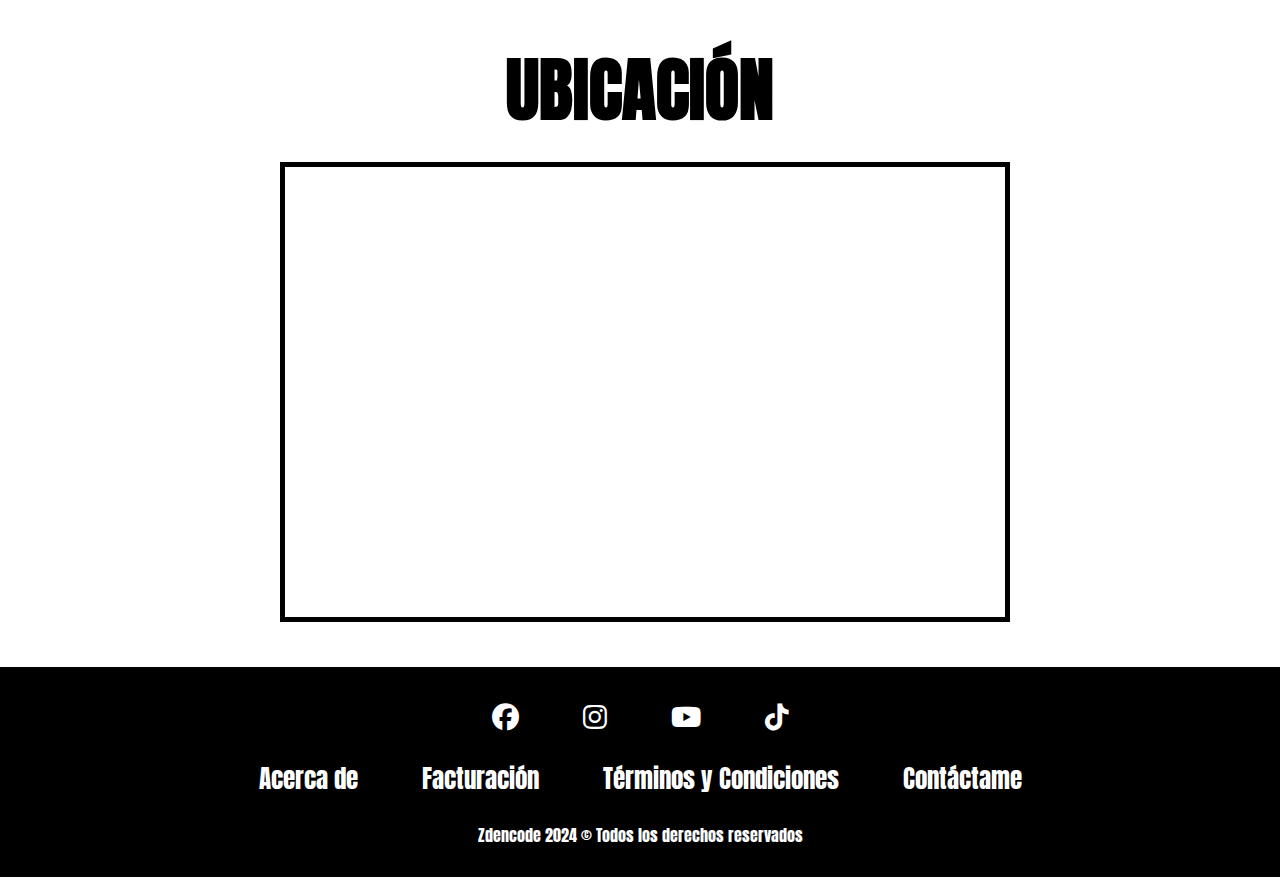
<file: Landing-Page V2/contacto/soporte.html>
<!DOCTYPE html>
<html lang="en">
<head>
    <meta charset="UTF-8">
    <meta name="viewport" content="width=device-width, initial-scale=1.0">
    <link rel="stylesheet" href="../css/style.css">
    <link rel="stylesheet" href="https://cdnjs.cloudflare.com/ajax/libs/font-awesome/6.5.2/css/all.min.css">
    
    <!-- Librería Bootstrap -->
    <link rel="stylesheet" href="https://cdn.jsdelivr.net/npm/bootstrap@5.3.2/dist/css/bootstrap.min.css" integrity="sha384-T3c6CoIi6uLrA9TneNEoa7RxnatzjcDSCmG1MXxSR1GAsXEV/Dwwykc2MPK8M2HN" crossorigin="anonymous">
   
    <title>Landing Page</title>
</head>
<body>
    <nav>
        <input type="checkbox" id="check">
        <label for="check" class="checkbtn">
            <i class="fas fa-bars"></i>
        </label>
        
        <label class="logo">Contacto</label>
        <ul>
            <li><a href="../index.html">Inicio</a></li>
            <li><a href="../galeria/trabajos.html">Galería</a></li>
            <li><a href="../trayectoria/ayuda.html">Trayectoria</a></li>
            <li><a href="">Contacto</a></li>
        </ul>
    </nav>

    <section class="hero__contacto">
        <div class="texto__inicio__contacto">
            <h2>MEDIOS DE CONTACTO</h2>
            <h3></h3>
        </div>
    </section>

    <section class="flex_container__contacto">
        <div class="foto__contacto">
        </div>
    </section> 
    
    <!-- <section class="modal-container" id="modal-container">
        <div class="modal">
            <h1>Correo enviado</h1>
            <p>Tu correo se ha enviado correctamente.</p>
            <button id="close">Cerrar</button>
        </div>
    </section> -->
    
    <h1 class="mapa__form">Te gustó alguna obra? No dudes en contactarnos</h1>
    
    <section id="formulario" class="formulario">
        <form>
            <div class="input-group">
                <label for="name">Nombre</label>
                <input type="text" name="name" id="name" placeholder="Nombre">

                <label for="phone">Teléfono</label>
                <input type="tel" name="phone" id="phone" placeholder="Teléfono">

                <label for="email">E-mail</label>
                <input type="email" name="email" id="email" placeholder="E-mail">

                <label for="message">Mensaje</label>
                <textarea name="message" id="message" cols="30" rows="5" placeholder="Mensaje"></textarea>

                <div class="form-txt">
                    <a href="#">Política de Privacidad</a>
                    <a href="#">Términos y Condiciones</a>
                </div>
                <input class="btn" type="submit" value="Enviar">
            </div>
        </form>
    </section>
 
    <section id="contacto" class="contacto__section">
        <h2></h2>
        <div class="contacto__container">
            <div class="contacto__item">
                <i class="fas fa-phone"></i>
                <a href="tel:+1234567890">+52 722 149 2982</a>
            </div>
            <div class="contacto__item">
                <i class="fas fa-envelope"></i>
                <a href="mailto:info@example.com">arteplantel@gmail.com</a>
            </div>
            <div class="mapa">
                <h1 class="mapa__texto">UBICACIÓN</h1>
                <iframe src="https://www.google.com/maps/embed?pb=!1m18!1m12!1m3!1d9526.042768066449!2d-99.7079429574763!3d19.289689744461633!2m3!1f0!2f0!3f0!3m2!1i1024!2i768!4f13.1!3m3!1m2!1s0x85cd89ad83028e3b%3A0x7966074912a3761!2sFORUM%20ZINA!5e0!3m2!1ses-419!2smx!4v1719452049393!5m2!1ses-419!2smx" width="100%" height="450" style="border:0;" allowfullscreen="" loading="lazy" referrerpolicy="no-referrer-when-downgrade"></iframe>
            </div>
        </div>
    </section>

    <footer>
        <div class="footer">
            <div class="contenido__footer">
                <a href="#"><i class="fab fa-facebook"></i></a>
                <a href="#"><i class="fab fa-instagram"></i></a>
                <a href="#"><i class="fab fa-youtube"></i></a>
                <a href="#"><i class="fab fa-tiktok"></i></a>
            </div>

            <div class="contenido__footer">
                <ul>
                    <li><a href="#">Acerca de</a></li>
                    <li><a href="#">Facturación</a></li>
                    <li><a href="#">Términos y Condiciones</a></li>
                    <li><a href="#">Contáctame</a></li>
                </ul>
            </div>

            <div class="contenido__footer">
                Zdencode 2024 © Todos los derechos reservados
            </div>
        </div>
    </footer>

    <!-- Librería Bootstrap JavaScript -->
    <script src="https://cdn.jsdelivr.net/npm/bootstrap@5.3.2/dist/js/bootstrap.min.js" integrity="sha384-BBtl+eGJRgqQAUMxJ7pMwbEyER4l1g+O15P+16Ep7Q9Q+zqX6gSbd85u4mG4QzX+" crossorigin="anonymous"></script>
    
    <script src="../app.js"></script>

</body>
</html>
</file>
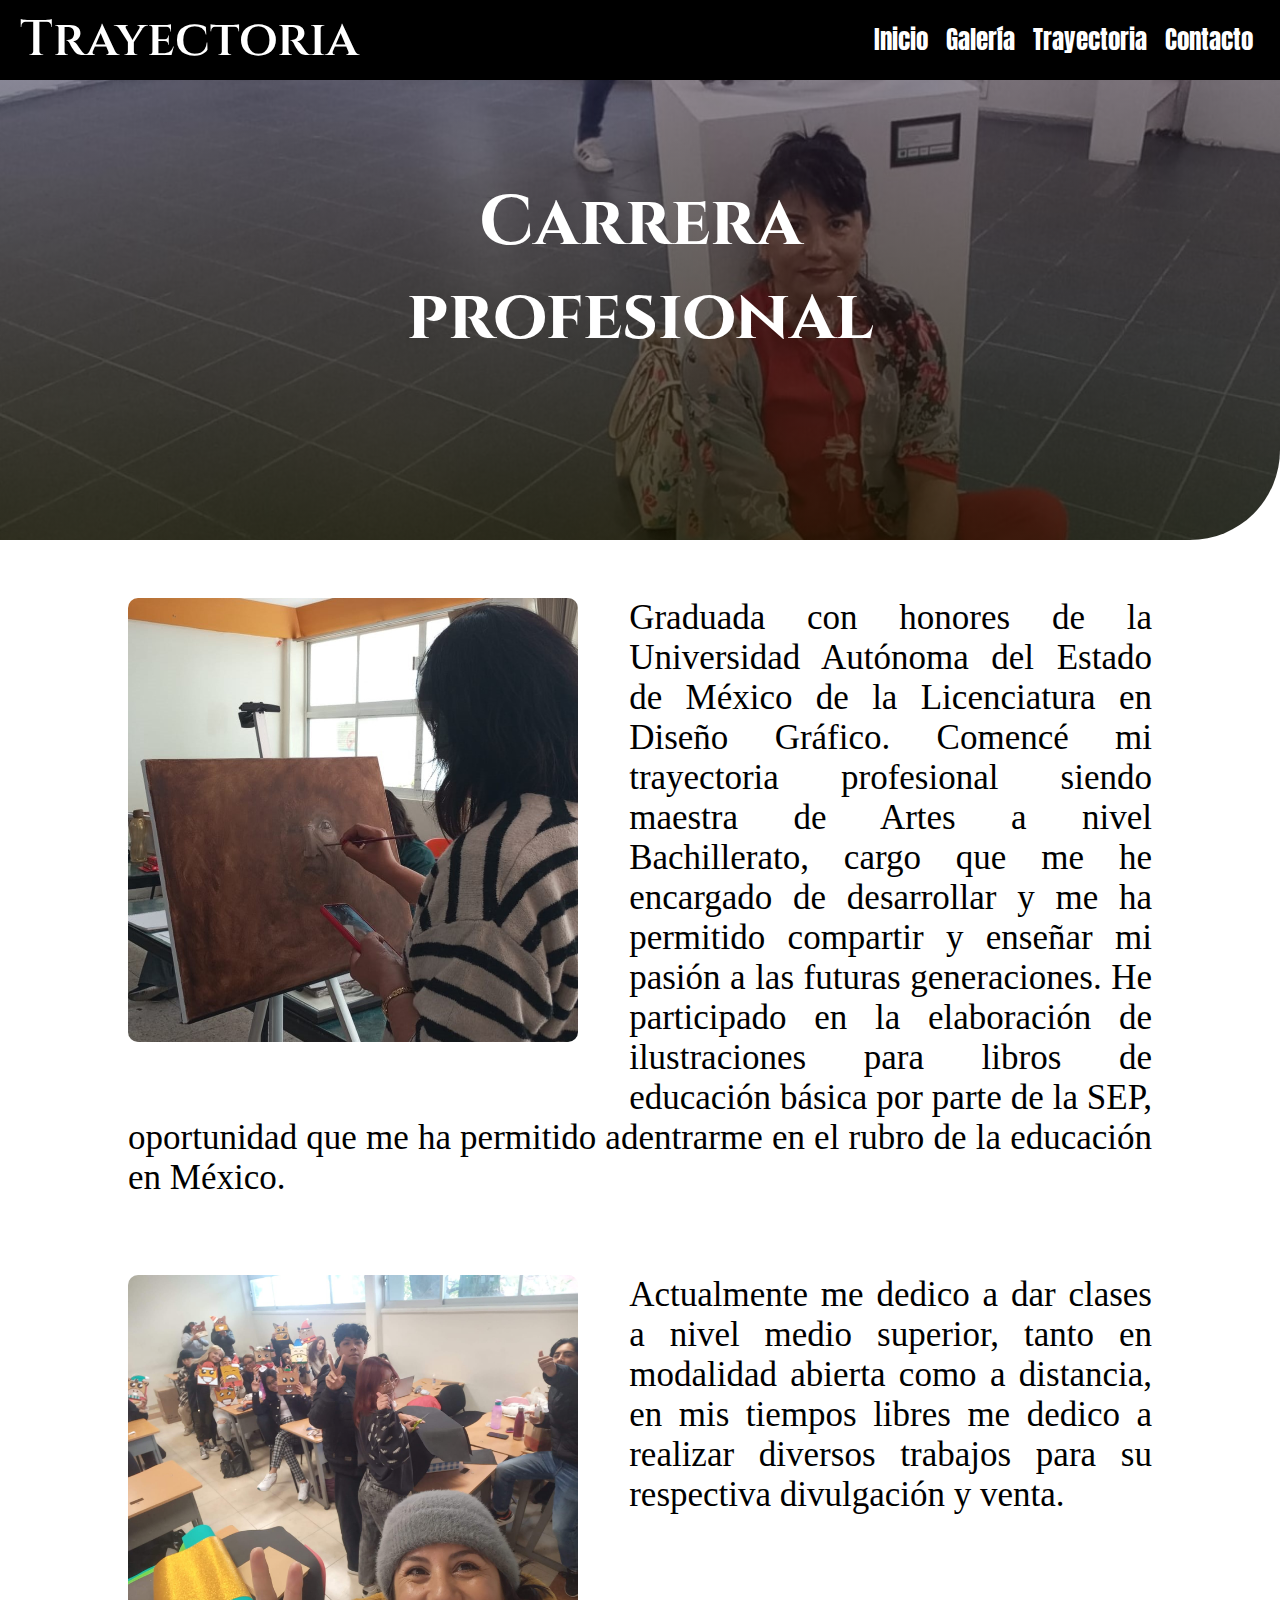
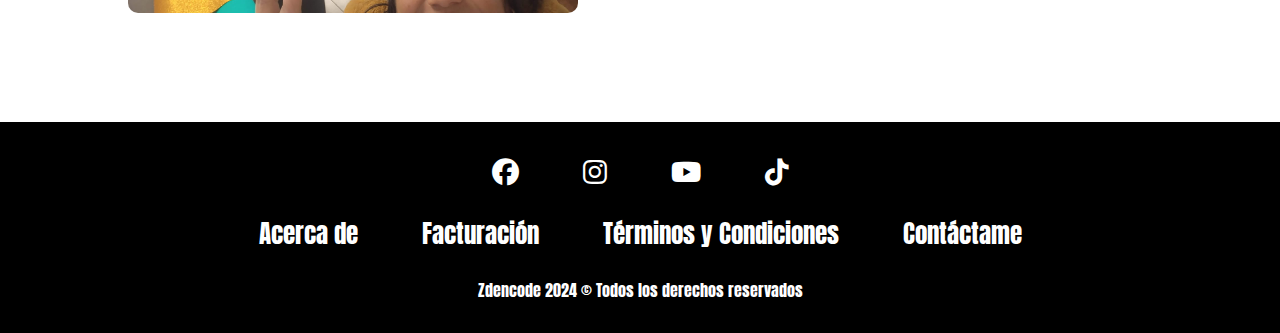
<file: Landing-Page V2/trayectoria/ayuda.html>
<!DOCTYPE html>
<html lang="en">
<head>
    <meta charset="UTF-8">
    <meta name="viewport" content="width=device-width, initial-scale=1.0">
    <link rel="stylesheet" href="../css/style.css">
    <link rel="stylesheet" href="https://cdnjs.cloudflare.com/ajax/libs/font-awesome/6.5.2/css/all.min.css">
  
  <!--Librería Boostrap-->
  <link rel="stylesheet" href="https://cdn.jsdelivr.net/npm/bootstrap@5.3.2/dist/css/bootstrap.min.css" integrity="sha384-T3c6CoIi6uLrA9TneNEoa7RxnatzjcDSCmG1MXxSR1GAsXEV/Dwwykc2MPK8M2HN" crossorigin="anonymous">
   
    <title>Landing Page</title>
</head>
<body>
    <nav>
        <input type="checkbox" id="check">
        <label for="check" class="checkbtn">
            <i class="fas fa-bars"></i>
        </label>
        
        <label class="logo">Trayectoria</label>
        <ul>
            <li><a href="../index.html">Inicio</a></li>
            <li><a href="../galeria/trabajos.html">Galería</a></li>
            <li><a href="">Trayectoria</a></li>
            <li><a href="../contacto/soporte.html">Contacto</a></li>
            
        </ul>
    </nav>

    <section class="hero__trayectoria">
        <div class="texto__inicio__trayectoria">
            <h2>Carrera profesional</h2>
            <h3></h3>
        </div>
    </section>

<div class="contenedor">
    <div class="contenido__principal">
        <img src="../img/paola.jpg" alt="">
        <div class="texto__caja">
            <h3></h3>
            <p>
                Graduada con honores de la Universidad Autónoma del Estado de México de la Licenciatura en Diseño Gráfico. 
                Comencé mi trayectoria profesional siendo maestra de Artes a nivel Bachillerato, cargo que me he encargado de desarrollar y me ha permitido compartir y enseñar mi pasión
                a las futuras generaciones.
                He participado en la elaboración de ilustraciones para libros de educación básica
                por parte de la SEP, oportunidad que me ha permitido adentrarme en el rubro
                de la educación en México.


            </p>
        </div>
    </div>
    
</div>  

<div class="contenedor">
    <div class="contenido__secundario">
        <img src="../img/alumnos3.jpg" alt="">
        <div class="texto__caja__secundaria">
            <h3></h3>
            <p>
                Actualmente me dedico a dar clases a nivel medio superior, 
                tanto en modalidad abierta como a distancia, en mis tiempos libres me dedico
                a realizar diversos trabajos para su respectiva divulgación y venta. 
            </p>
        </div>
    </div>
</div> 

    <footer>
        <div class="footer">
            <div class="contenido__footer">
                <a href="#"><i class="fab fa-facebook"></i></a>
                <a href="#"><i class="fab fa-instagram"></i></a>
                <a href="#"><i class="fab fa-youtube"></i></a>
                <a href="#"><i class="fab fa-tiktok"></i></a>
            </div>

            <div class="contenido__footer">
                <ul>
                    <li><a href="#">Acerca de</a></li>
                    <li><a href="#">Facturación</a></li>
                    <li><a href="#">Términos y Condiciones</a></li>
                    <li><a href="#">Contáctame</a></li>
                </ul>
            </div>

            <div class="contenido__footer">
                Zdencode 2024 © Todos los derechos reservados

            </div>
        </div>
    </footer>

     <!--Librería Bootstrap JavaScript-->
     <script src="https://cdn.jsdelivr.net/npm/bootstrap@5.3.2/dist/js/bootstrap.min.js" integrity="sha384-BBtl+eGJRgqQAUMxJ7pMwbEyER4l1g+O15P+16Ep7Q9Q+zqX6gSbd85u4mG4QzX+" crossorigin="anonymous"></script>

</body>
</html>
</file>
<file: css/style.css>
@import url('https://fonts.googleapis.com/css2?family=Cute+Font&display=swap');
@import url('https://fonts.googleapis.com/css2?family=Kaisei+Tokumin&display=swap');
@import url('https://fonts.googleapis.com/css2?family=Nabla&display=swap');
@import url('https://fonts.googleapis.com/css2?family=Alumni+Sans+Collegiate+One:ital@0;1&family=Nabla&display=swap');

@import url('https://fonts.googleapis.com/css2?family=Cinzel:wght@400..900&display=swap');
@import url('https://fonts.googleapis.com/css2?family=Anton&family=Cinzel:wght@400..900&display=swap');

*{
    padding: 0;
    margin: 0;
    text-decoration: none;
    list-style: none;

}

body{
    font-family: 'Anton';
    font-style: normal;
    font-optical-sizing: auto;
    
}

/*Colores*/
:root{
    --color__principal: #87CEEB; 
    --color__secundario: #FFA500; 
    --color__terciario: #FFC0CB; 
    /*colores estandar*/
    --color__blanco: #ffffff; 
    --color__negro: #000000; 
}

nav{
    background-color: var(--color__negro);
    height: 80px;
    width: 100%;
    position: fixed;
    z-index: 15;
}

label.logo{
    color: var(--color__blanco);
    font-size: 50px; 
    line-height: 80px;
    padding: 0 20px;
    font-family: "Cinzel";
    font-weight: 600;
    font-style: normal;
}

nav ul{
    float: right;
    margin-right: 20px;
}

nav ul li {
    display: inline-block;
    line-height: 80px;
    margin: 0 7px;
}

nav ul li a{
    color: var(--color__blanco); 
    font-size: 25px;
    font-family: 'Anton';
    font-style: normal;
    font-weight: 400;
    text-decoration: none;
}

a:hover{
    background-color: var(--color__terciario);
    transition: .1s;
}

.checkbtn{
    font-size: 30px;
    color: var(--color__blanco);
    float: right;
    line-height: 90px;
    margin-right: 40px;
    cursor: pointer;
    display: none;
}
/* . para clase y # para identificador*/

#check{
    display: none;
}

@media (max-width: 925px){
    label.logo{
        font-size: 25px;
        margin-left: 10px;
    }

    nav ul li a{
        font-size: 16px;
        
    }
}

@media(max-width:925px){
    .checkbtn{
        display: block;
        size: 400px;
    }

    nav ul{
        position: fixed;
        width: 100%;
        height: 100vh;
        background: var(--color__secundario);
        top: 80px;
        left: -100%;
        text-align: center;
        transition: all .5s;
        z-index: 1;
    }
    nav ul li{
        display: block;
        margin: 50px 0;
        line-height: 30px;
    }

    nav ul li a{
        font-size: 40px;
        color: var(--color__negro);
    }
    a:hover{
        background: var(--color__terciario);
    }

    #check:checked ~ ul{
        left: 0;
    }
}

/* Carrusel Bootstrap*/
.carousel-inner img{
    width: 100%;
    height: 600px;
    object-fit: cover;

}
/* Sección de imagen y bienvenida a la página*/

.hero{
    background: linear-gradient(to bottom, #3a0781b5, #91931c00), url("https://media-cdn.tripadvisor.com/media/photo-c/1280x250/03/ec/07/79/shibuya-center-town.jpg");
    background-size: cover; 
    height: 50vh;
    text-align: center;
    border-radius: 0px 0px 90px 0px;
    
}

h2{
    color: var(--color__blanco);
    font-size: 80px;
    position: absolute;
    top: 30%;
    left: 50%;
    transform: translateX(-50%) translateY(-50%);
    z-index: 1;
}

h3{
    color: var(--color__blanco);
    font-size: 35px;
    position: absolute;
    top: 35%;
    left: 50%;
    transform: translateX(-50%) translateY(-50%);
    z-index: 1;
}

:root {
    --color-primario: rgb(84, 110, 118);  
    --color-secundario: rgb(13, 6, 38);    
    --color-terciario: rgb(211, 17, 179);     
    --color__blanco: white; 
}

h1 {
    text-align: center;
    color: aliceblue;
    font-size: 50px;
}

/* Contenido Principal*/

.contenedor{
    justify-content: center;
    align-items: center;
    display: flex;
}

.contenido__principal{
    width: 80%;
    margin: 3% auto;
    padding-top: 20px;
}

.contenido__principal img{
    max-width: 450px;
    border-radius: 10px;
    float: left;
    margin-right: 5%;
    margin-bottom: 5%;
}

.texto__caja{
    color: var(--color__negro);
    font-size: 35px;
    justify-content: center;
    text-align: justify;
    font-family: Georgia, 'Times New Roman', Times, serif;
}

@media (max-width: 720px){
    .contenido__principal img{
        max-width: 100%;
    }
}

.contenido__secundario{
    width: 80%;
    margin: 3% auto;
    padding-bottom: 20px;
}

.contenido__secundario img{
    max-width: 450px;
    border-radius: 10px;
    float: left;
    margin-right: 5%;
    margin-bottom: 5%;
}

.texto__caja__secundaria{
    color: var(--color__negro);
    font-size: 35px;
    justify-content: center;
    text-align: justify;
    font-family: Georgia, 'Times New Roman', Times, serif;
}

@media (max-width: 720px){
    .contenido__secundario img{
        max-width: 100%;
    }
}

/*Tarjetas*/

.contenedor__tarjetas{
    display: flex;
    justify-content: center;
    flex-wrap: wrap;
    gap: 25px;
    margin-top: 25px;
    padding-bottom: 40px;
}

.tarjeta{
    width: 325px;
    background-color: var(--color__negro);
    border-radius: 20px;
    box-shadow: 0px 4px 8px rgb(0, 0, 0.2);
    overflow: hidden;
    transition: transform 0.3s ease-in;
}

.tarjeta:hover{
    transform: scale(1.1);
}

.tarjeta:hover::after{
    opacity: 1s;
}

.tarjeta img{
    width: 100%;
    height: 250px;
    object-fit: cover;
}

.contenido__tarjeta{
    padding: 20px;
}

.contenido__tarjeta h1{
    font-size: 25px;
    color: var(--color__blanco);
}

.contenido__tarjeta p{
    font-size: 20px;
    color: var(--color__blanco);
}

.boton__tarjeta{
    display: inline-block;
    background-color: var(--color__secundario);
    color: var(--color__blanco);
    text-decoration: none;
    padding: 8px 16px;
    border-radius: 10px;
}
    
/*Termina tarjetas*/

/*Padre*/

.flex_container{
    background-color: var(--color__secundario);
    border: 5px solid white;
    display: flex;
    flex-direction: row;
    flex-wrap: wrap;
    width: 100%;
    margin: 0 auto;
    margin-bottom: 5%;
    justify-content: center;
    padding: 30px;
    -webkit-box-shadow: 10px 16px 22px 21px rgba(0,0,0,0.75);
    -moz-box-shadow: 10px 16px 22px 21px rgba(0,0,0,0.75);
    box-shadow: 10px 16px 22px 21px rgba(0,0,0,0.75);
    border-radius: 2%;
}

/*Hijos*/

.box__01{
    background-color: var(--color-primario);
    background: linear-gradient(to bottom, #0373f430, #d400ff84), url("../img/car.jpg") center no-repeat;
    background-size: cover;
    width: 290px;
    height: 150px;
    line-height: 150px;
    text-align: center;
    border: solid black 5px;
    color: var(--color__blanco); 
    font-family: 'Nabla';
    font-style: normal;
    font-weight: 600;
    
}

.box__02{
    background-color: var(--color-secundario);
    background: linear-gradient(to bottom, #b4f40306, #ccff004f), url("../img/congelador.jpg") center no-repeat;
    background-size: cover;
    width: 290px;
    height: 150px;
    line-height: 150px;
    text-align: center;
    border: solid black 5px;
    color: rgb(0, 0, 0);
    font-family: 'Nabla';
    font-style: normal;
    font-weight: 600;
}

.box__03{
    background-color: var(--color-secundario);
    background: linear-gradient(to bottom, #0373f415, #08622266), url("../img/volcan.jpg") center no-repeat;
    background-size: cover;
    width: 290px;
    height: 150px;
    line-height: 150px;
    text-align: center;
    border: solid black 5px;
    font-family: 'Nabla';
    font-style: normal;
    font-weight: 600;
}

.box__04{
    background-color: var(--color-primario);
    background: linear-gradient(to bottom, #626f7e30, #00d9ff1a), url("") center no-repeat;
    background-size: cover;
    width: 290px;
    height: 150px;
    line-height: 150px;
    text-align: center;
    border: solid black 5px;
    font-family: 'Nabla';
    font-style: normal;
    font-weight: 600;
}

.flex_container__galeria{
   
    border: solid white;
    display: flex;
    flex-direction: row;
    flex-wrap: wrap;
    width: 100%; 
    height: 100%;
    margin: auto;
    margin-bottom: 5%;
    padding-bottom: 40px;
    justify-content: center;
    -webkit-box-shadow: 10px 16px 22px 21px rgba(0,0,0,0.75);
    -moz-box-shadow: 10px 16px 22px 21px rgba(0,0,0,0.75);
    box-shadow: 10px 16px 22px 21px rgba(0,0,0,0.75);
    
}

/*Hijos*/

.galeria__fotos{
    background-color: var(--color-primario);
    background: linear-gradient(to bottom, #0373f430, #d400ff84), url("../img/mandarinas.jpg") center no-repeat;
    background-size: cover;
    width: 100%;
    height: 100%;
    line-height: 150px;
    text-align: center;
    border: solid black 5px;
    color: var(--color__blanco); 
    font-family: 'Nabla';
    font-style: normal;
    font-weight: 600;
    
}

.galeria__fotos h1{
    font-size: 45px;
    line-height: 150px;
}

/*mapa*/

.mapa{
    max-width: 720px;
    margin: 40px auto;
}

.mapa h1{
    color: var(--color__negro);
    text-align: center;
}

iframe{
    width: 100%;
    margin: 0 auto;
    border: 5px solid #000000 !important;
}



/*Footer*/

.footer{
    background: var(--color__negro);
    padding: 5px 0;
    text-align: center;
}

.footer a{
    font-size: 25px;
    color: var(--color__blanco);
    font-family: 'Anton';
    font-style: normal;
    font-weight: 400;
    text-decoration: none;
}

.footer .contenido__footer{
    width: 100%;
    margin: 2% 0%;
    text-decoration: none;
    color: var(--color__blanco);
}

.footer .contenido__footer ul{
    width: 100%;
}

.footer .contenido__footer li{
    display: inline-block;
    margin: 0 30px;
}

.footer .contenido__footer a i{
    font-size: 27px;
    margin: 0 30px;
}

@media (max-width: 720px){
    .footer{
        text-align: left;
        padding: 15px;
    }

    .footer .contenido__footer ul li{
        display: block;
        margin: 20px 0px;
        text-align: left;
    }

    .footer .contenido__footer{
        color: var(--color__blanco);
    }
      
}

/*Tarjeta página de fotos*/

.card{
    margin: 5% auto;
    max-width: 720px;
    width: 90%;
}

.card img{
    max-height: 300px;
    object-fit: cover;
    width: 100%;
    padding: 20px;
    border-radius: 5%;
}

/*Termina tarjeta de página de fotos*/

.texto__principal{
    padding-top: 40px;
    font-family: Anton;
    font-size: 70px;
    padding-bottom: 20px;
}

.texto__carrusel{
    padding-top: 40px;
    font-family: Anton;
    font-size: 70px;
    padding-bottom: 20px;
}

/*Hero Principal*/
.hero__principal{
    background: linear-gradient(to bottom, #e9e8eb77, #172b101a), url("../img/verde.jpg");
    background-size: cover;
    height: 70vh;
    border-radius: 0px 0px 90px 0px;
}

.texto__inicio__principal h2{
    font-size: 100px;
    color: var(--color__blanco);
    font-family: Cinzel;
    font-weight: bold;
    position: absolute;
    justify-content: end;
    
}

.texto__inicio__principal h3{
    font-size: 25px;
    color: var(--color__blanco);
    padding-top: 30px;
    font-family: serif;
}


/*Termina Hero Principal*/

/*CSS página Trayectoria*/
.hero__trayectoria{
    background: linear-gradient(to bottom, #16062d63, #151501bf), url("../img/pao__museo.jpg");
    background-size: cover;
    height: 60vh;
    text-align: center;
    border-radius: 0px 0px 90px 0px;
    
}

.texto__inicio__trayectoria h2{
    color: var(--color__blanco);
    font-family: Cinzel;
    font-style: unset;
    font-size: 70px;
    font-weight: bold;
    
    
}

/*Termina CSS Trayectoria*/

/*CSS contacto*/

.hero__contacto{
    background: linear-gradient(to bottom, #16062d63, #151501bf), url("../img/cabaña.jpg");
    background-size: cover;
    background-position: 100%;
    height: 60vh;
    text-align: center;
    border-radius: 0px 0px 90px 0px;
    
}

.texto__inicio__contacto h2{
    color: var(--color__blanco);
    font-family: Cinzel;
    font-style: unset;
    font-size: 70px;
    font-weight: bold; 
}

.contacto__container{
    flex-direction: row;
}

.contacto__item{
    padding-top: 20px;
    font-size: 30px;
    display: flex;
    justify-content: center;
    flex-direction: row;
    justify-content: center;
    gap: 15px;
}

.contacto__item a{
    text-decoration: none;
    color: var(--color__negro);
    font-family: Anton;

}

.contacto__item i{
    color: var(--color__secundario);
    
}

.mapa__texto{
    font-family: Anton;
    font-size: 70px;
    padding-bottom: 20px;
}

/*Termina CSS Contacto*/

/*grid Galería*/

.grid-container {
    padding-top: 100px;
    display: grid;
    grid-template-columns: repeat(4, 1fr);
    gap: 20px;
    width: 100%;
    padding-bottom: 20px;
}
.grid-item {
    position: relative;
    background-size: cover;
    background-position: center;
    height: 400px;
    text-align: center;
    font-size: 20px;
    color: var(--color__negro);
    border-radius: 10px;
    overflow: hidden;
    box-shadow: 0 4px 8px rgba(0,0,0,0.2);
    transition: transform 0.3s, box-shadow 0.3s;
}
.grid-item:hover {
    transform: scale(1.1);
    box-shadow: 0 8px 16px rgba(0,0,0,0.3);
}
.grid-item::after {
    content: attr(data-name);
    position: absolute;
    top: 50%;
    left: 50%;
    transform: translate(-50%, -50%);
    color: var(--color__blanco);
    font-size: 40px;
    font-family: Cinzel;
    font-weight: bold;
    text-shadow: 2px 2px 4px rgba(0,0,0,0.6);
    opacity: 0;
    transition: opacity 0.3s;
}
.grid-item:hover::after {
    opacity: 1;
}
.grid-item:nth-child(1) { background-image: url('../img/congelador.jpg'); }
.grid-item:nth-child(2) { background-image: url('../img/kiwi.jpg'); }
.grid-item:nth-child(3) { background-image: url('../img/mandarinas.jpg'); }
.grid-item:nth-child(4) { background-image: url('../img/volcan.jpg'); }
.grid-item:nth-child(5) { background-image: url('../img/car.jpg'); }
.grid-item:nth-child(6) { background-image: url('../img/lapiz.jpg'); }
.grid-item:nth-child(7) { background-image: url('../img/morro.jpg'); }
.grid-item:nth-child(8) { background-image: url('../img/negro.jpg'); }
.grid-item:nth-child(9) { background-image: url('../img/tatemono.jpg'); }
.grid-item:nth-child(10) { background-image: url('../img/calacas.jpg'); }
.grid-item:nth-child(11) { background-image: url('../img/verde.jpg'); }
.grid-item:nth-child(12) { background-image: url('../img/noche.jpg'); }

@media (max-width: 768px) {
    .grid-container {
        grid-template-columns: repeat(2, 1fr);
    }
}

@media (max-width: 480px) {
    .grid-container {
        grid-template-columns: 1fr;
    }
}
/*Termina grid Galería*/

/*Boton*/

button{
    background-color: var(--color__secundario); 
    color: var(--color__blanco);
    font-size: 14px;
    padding: 5px 10px;
    font-family: 'Anton';

}

 .formulario {
    display: flex;
    flex-direction: column;
    align-items: center;
    text-align: center;
    padding: 40px;
    box-shadow: 0 4px 8px rgba(0, 0, 0, 0.2);
    border-radius: 15px;
    background-color: #fff;
    max-width: 80%;
    width: 500px;
    margin: 20px auto; /* Espaciado superior e inferior */
    padding-top: 60px;
}


/* Estilo de los grupos de entrada */
.input-group {
    display: flex; 
    flex-direction: column;
    width: 100%;
}


label {
    font-size: 18px;
    font-weight: 600;
    margin-bottom: 10px;
    color: var(--color__negro);
    padding-top: 5px;
}

/* Estilo de las entradas y áreas de texto */
input, textarea {
    padding: 20px;
    border-radius: 15px;
    margin-bottom: 15px;
    background-color: #f7f7f7;
    border: 1px solid #ddd;
    color: var(--color__negro); 
    outline: none;
    font-size: 20px;
}

.input-group .btn {
    padding: 12px 20px;
    border-radius: 8px;
    background-color: var(--color__secundario);
    color: #fff;
    border: none;
    font-size: 20px;
    cursor: pointer;
    transition: background-color 0.3s;
    font-family: Anton;
}

.input-group .btn:hover {
    background-color: var(--color__terciario); 
}

@media (max-width: 768px) {
    .formulario {
        width: 90%;
        padding: 20px;
    }

    .formulario h2 {
        font-size: 24px;
    }
}

.mapa__form{
    font-family: Anton;
    font-size: 55px;
    padding-top: 30px;
    color: var(--color__negro);
}

/*Modal*/

/* Estilos del Modal */
.modal {
    display: none;
    position: fixed;
    z-index: 1000;
    left: 0;
    top: 0;
    width: 100%;
    height: 100%;
    overflow: auto;
    background-color: rgba(0, 0, 0, 0.8); 
    backdrop-filter: blur(5px); 
}

.modal-content {
    background-color: #2c3e50; 
    margin: 10% auto; 
    padding: 30px;
    border-radius: 10px; 
    width: 90%; 
    max-width: 500px; 
    box-shadow: 0px 10px 30px rgba(0, 0, 0, 0.5); 
    color: #ecf0f1; 
    transform: scale(0.8); 
    animation: modal-open 0.4s forwards; 
}

@keyframes modal-open {
    to {
        transform: scale(1);
    }
}

.close {
    color: #ecf0f1;
    float: right;
    font-size: 24px;
    font-weight: bold;
    transition: color 0.3s ease; 
}

.close:hover,
.close:focus {
    color: #e74c3c; 
    text-decoration: none;
    cursor: pointer;
}

.modal-content h2 {
    font-family: 'Roboto', sans-serif;
    font-size: 24px;
    margin-bottom: 15px;
    text-transform: uppercase; 
    letter-spacing: 1px;
}

.modal-content p {
    font-family: 'Open Sans', sans-serif;
    font-size: 16px;
    line-height: 1.6;
    margin-bottom: 15px;
    padding-top: 30px;
}
</file>
<file: Landing-Page V2/css/style.css>
@import url('https://fonts.googleapis.com/css2?family=Cute+Font&display=swap');
@import url('https://fonts.googleapis.com/css2?family=Kaisei+Tokumin&display=swap');
@import url('https://fonts.googleapis.com/css2?family=Nabla&display=swap');
@import url('https://fonts.googleapis.com/css2?family=Alumni+Sans+Collegiate+One:ital@0;1&family=Nabla&display=swap');

@import url('https://fonts.googleapis.com/css2?family=Cinzel:wght@400..900&display=swap');
@import url('https://fonts.googleapis.com/css2?family=Anton&family=Cinzel:wght@400..900&display=swap');

*{
    padding: 0;
    margin: 0;
    text-decoration: none;
    list-style: none;

}

body{
    font-family: 'Anton';
    font-style: normal;
    font-optical-sizing: auto;
    
}

/*Colores*/
:root{
    --color__principal: #87CEEB; 
    --color__secundario: #FFA500; 
    --color__terciario: #FFC0CB; 
    /*colores estandar*/
    --color__blanco: #ffffff; 
    --color__negro: #000000; 
}

nav{
    background-color: var(--color__negro);
    height: 80px;
    width: 100%;
    position: fixed;
    z-index: 15;
}

label.logo{
    color: var(--color__blanco);
    font-size: 50px; 
    line-height: 80px;
    padding: 0 20px;
    font-family: "Cinzel";
    font-weight: 600;
    font-style: normal;
}

nav ul{
    float: right;
    margin-right: 20px;
}

nav ul li {
    display: inline-block;
    line-height: 80px;
    margin: 0 7px;
}

nav ul li a{
    color: var(--color__blanco); 
    font-size: 25px;
    font-family: 'Anton';
    font-style: normal;
    font-weight: 400;
    text-decoration: none;
}

a:hover{
    background-color: var(--color__terciario);
    transition: .1s;
}

.checkbtn{
    font-size: 30px;
    color: var(--color__blanco);
    float: right;
    line-height: 90px;
    margin-right: 40px;
    cursor: pointer;
    display: none;
}
/* . para clase y # para identificador*/

#check{
    display: none;
}

@media (max-width: 925px){
    label.logo{
        font-size: 25px;
        margin-left: 10px;
    }

    nav ul li a{
        font-size: 16px;
        
    }
}

@media(max-width:925px){
    .checkbtn{
        display: block;
        size: 400px;
    }

    nav ul{
        position: fixed;
        width: 100%;
        height: 100vh;
        background: var(--color__secundario);
        top: 80px;
        left: -100%;
        text-align: center;
        transition: all .5s;
        z-index: 1;
    }
    nav ul li{
        display: block;
        margin: 50px 0;
        line-height: 30px;
    }

    nav ul li a{
        font-size: 40px;
        color: var(--color__negro);
    }
    a:hover{
        background: var(--color__terciario);
    }

    #check:checked ~ ul{
        left: 0;
    }
}

/* Carrusel Bootstrap*/
.carousel-inner img{
    width: 100%;
    height: 600px;
    object-fit: cover;

}
/* Sección de imagen y bienvenida a la página*/

.hero{
    background: linear-gradient(to bottom, #3a0781b5, #91931c00), url("https://media-cdn.tripadvisor.com/media/photo-c/1280x250/03/ec/07/79/shibuya-center-town.jpg");
    background-size: cover; 
    height: 50vh;
    text-align: center;
    border-radius: 0px 0px 90px 0px;
    
}

h2{
    color: var(--color__blanco);
    font-size: 80px;
    position: absolute;
    top: 30%;
    left: 50%;
    transform: translateX(-50%) translateY(-50%);
    z-index: 1;
}

h3{
    color: var(--color__blanco);
    font-size: 35px;
    position: absolute;
    top: 35%;
    left: 50%;
    transform: translateX(-50%) translateY(-50%);
    z-index: 1;
}

:root {
    --color-primario: rgb(84, 110, 118);  
    --color-secundario: rgb(13, 6, 38);    
    --color-terciario: rgb(211, 17, 179);     
    --color__blanco: white; 
}

h1 {
    text-align: center;
    color: aliceblue;
    font-size: 50px;
}

/* Contenido Principal*/

.contenedor{
    justify-content: center;
    align-items: center;
    display: flex;
}

.contenido__principal{
    width: 80%;
    margin: 3% auto;
    padding-top: 20px;
}

.contenido__principal img{
    max-width: 450px;
    border-radius: 10px;
    float: left;
    margin-right: 5%;
    margin-bottom: 5%;
}

.texto__caja{
    color: var(--color__negro);
    font-size: 35px;
    justify-content: center;
    text-align: justify;
    font-family: Georgia, 'Times New Roman', Times, serif;
}

@media (max-width: 720px){
    .contenido__principal img{
        max-width: 100%;
    }
}

.contenido__secundario{
    width: 80%;
    margin: 3% auto;
    padding-bottom: 20px;
}

.contenido__secundario img{
    max-width: 450px;
    border-radius: 10px;
    float: left;
    margin-right: 5%;
    margin-bottom: 5%;
}

.texto__caja__secundaria{
    color: var(--color__negro);
    font-size: 35px;
    justify-content: center;
    text-align: justify;
    font-family: Georgia, 'Times New Roman', Times, serif;
}

@media (max-width: 720px){
    .contenido__secundario img{
        max-width: 100%;
    }
}

/*Tarjetas*/

.contenedor__tarjetas{
    display: flex;
    justify-content: center;
    flex-wrap: wrap;
    gap: 25px;
    margin-top: 25px;
    padding-bottom: 40px;
}

.tarjeta{
    width: 325px;
    background-color: var(--color__negro);
    border-radius: 20px;
    box-shadow: 0px 4px 8px rgb(0, 0, 0.2);
    overflow: hidden;
    transition: transform 0.3s ease-in;
}

.tarjeta:hover{
    transform: scale(1.1);
}

.tarjeta:hover::after{
    opacity: 1s;
}

.tarjeta img{
    width: 100%;
    height: 250px;
    object-fit: cover;
}

.contenido__tarjeta{
    padding: 20px;
}

.contenido__tarjeta h1{
    font-size: 25px;
    color: var(--color__blanco);
}

.contenido__tarjeta p{
    font-size: 20px;
    color: var(--color__blanco);
}

.boton__tarjeta{
    display: inline-block;
    background-color: var(--color__secundario);
    color: var(--color__blanco);
    text-decoration: none;
    padding: 8px 16px;
    border-radius: 10px;
}
    
/*Termina tarjetas*/

/*Padre*/

.flex_container{
    background-color: var(--color__secundario);
    border: 5px solid white;
    display: flex;
    flex-direction: row;
    flex-wrap: wrap;
    width: 100%;
    margin: 0 auto;
    margin-bottom: 5%;
    justify-content: center;
    padding: 30px;
    -webkit-box-shadow: 10px 16px 22px 21px rgba(0,0,0,0.75);
    -moz-box-shadow: 10px 16px 22px 21px rgba(0,0,0,0.75);
    box-shadow: 10px 16px 22px 21px rgba(0,0,0,0.75);
    border-radius: 2%;
}

/*Hijos*/

.box__01{
    background-color: var(--color-primario);
    background: linear-gradient(to bottom, #0373f430, #d400ff84), url("../img/car.jpg") center no-repeat;
    background-size: cover;
    width: 290px;
    height: 150px;
    line-height: 150px;
    text-align: center;
    border: solid black 5px;
    color: var(--color__blanco); 
    font-family: 'Nabla';
    font-style: normal;
    font-weight: 600;
    
}

.box__02{
    background-color: var(--color-secundario);
    background: linear-gradient(to bottom, #b4f40306, #ccff004f), url("../img/congelador.jpg") center no-repeat;
    background-size: cover;
    width: 290px;
    height: 150px;
    line-height: 150px;
    text-align: center;
    border: solid black 5px;
    color: rgb(0, 0, 0);
    font-family: 'Nabla';
    font-style: normal;
    font-weight: 600;
}

.box__03{
    background-color: var(--color-secundario);
    background: linear-gradient(to bottom, #0373f415, #08622266), url("../img/volcan.jpg") center no-repeat;
    background-size: cover;
    width: 290px;
    height: 150px;
    line-height: 150px;
    text-align: center;
    border: solid black 5px;
    font-family: 'Nabla';
    font-style: normal;
    font-weight: 600;
}

.box__04{
    background-color: var(--color-primario);
    background: linear-gradient(to bottom, #626f7e30, #00d9ff1a), url("") center no-repeat;
    background-size: cover;
    width: 290px;
    height: 150px;
    line-height: 150px;
    text-align: center;
    border: solid black 5px;
    font-family: 'Nabla';
    font-style: normal;
    font-weight: 600;
}

.flex_container__galeria{
   
    border: solid white;
    display: flex;
    flex-direction: row;
    flex-wrap: wrap;
    width: 100%; 
    height: 100%;
    margin: auto;
    margin-bottom: 5%;
    padding-bottom: 40px;
    justify-content: center;
    -webkit-box-shadow: 10px 16px 22px 21px rgba(0,0,0,0.75);
    -moz-box-shadow: 10px 16px 22px 21px rgba(0,0,0,0.75);
    box-shadow: 10px 16px 22px 21px rgba(0,0,0,0.75);
    
}

/*Hijos*/

.galeria__fotos{
    background-color: var(--color-primario);
    background: linear-gradient(to bottom, #0373f430, #d400ff84), url("../img/mandarinas.jpg") center no-repeat;
    background-size: cover;
    width: 100%;
    height: 100%;
    line-height: 150px;
    text-align: center;
    border: solid black 5px;
    color: var(--color__blanco); 
    font-family: 'Nabla';
    font-style: normal;
    font-weight: 600;
    
}

.galeria__fotos h1{
    font-size: 45px;
    line-height: 150px;
}

/*mapa*/

.mapa{
    max-width: 720px;
    margin: 40px auto;
}

.mapa h1{
    color: var(--color__negro);
    text-align: center;
}

iframe{
    width: 100%;
    margin: 0 auto;
    border: 5px solid #000000 !important;
}



/*Footer*/

.footer{
    background: var(--color__negro);
    padding: 5px 0;
    text-align: center;
}

.footer a{
    font-size: 25px;
    color: var(--color__blanco);
    font-family: 'Anton';
    font-style: normal;
    font-weight: 400;
    text-decoration: none;
}

.footer .contenido__footer{
    width: 100%;
    margin: 2% 0%;
    text-decoration: none;
    color: var(--color__blanco);
}

.footer .contenido__footer ul{
    width: 100%;
}

.footer .contenido__footer li{
    display: inline-block;
    margin: 0 30px;
}

.footer .contenido__footer a i{
    font-size: 27px;
    margin: 0 30px;
}

@media (max-width: 720px){
    .footer{
        text-align: left;
        padding: 15px;
    }

    .footer .contenido__footer ul li{
        display: block;
        margin: 20px 0px;
        text-align: left;
    }

    .footer .contenido__footer{
        color: var(--color__blanco);
    }
      
}

/*Tarjeta página de fotos*/

.card{
    margin: 5% auto;
    max-width: 720px;
    width: 90%;
}

.card img{
    max-height: 300px;
    object-fit: cover;
    width: 100%;
    padding: 20px;
    border-radius: 5%;
}

/*Termina tarjeta de página de fotos*/

.texto__principal{
    padding-top: 40px;
    font-family: Anton;
    font-size: 70px;
    padding-bottom: 20px;
}

.texto__carrusel{
    padding-top: 40px;
    font-family: Anton;
    font-size: 70px;
    padding-bottom: 20px;
}

/*Hero Principal*/
.hero__principal{
    background: linear-gradient(to bottom, #e9e8eb77, #172b101a), url("../img/verde.jpg");
    background-size: cover;
    height: 70vh;
    border-radius: 0px 0px 90px 0px;
}

.texto__inicio__principal h2{
    font-size: 100px;
    color: var(--color__blanco);
    font-family: Cinzel;
    font-weight: bold;
    position: absolute;
    justify-content: end;
    
}

.texto__inicio__principal h3{
    font-size: 25px;
    color: var(--color__blanco);
    padding-top: 30px;
    font-family: serif;
}


/*Termina Hero Principal*/

/*CSS página Trayectoria*/
.hero__trayectoria{
    background: linear-gradient(to bottom, #16062d63, #151501bf), url("../img/pao__museo.jpg");
    background-size: cover;
    height: 60vh;
    text-align: center;
    border-radius: 0px 0px 90px 0px;
    
}

.texto__inicio__trayectoria h2{
    color: var(--color__blanco);
    font-family: Cinzel;
    font-style: unset;
    font-size: 70px;
    font-weight: bold;
    
    
}

/*Termina CSS Trayectoria*/

/*CSS contacto*/

.hero__contacto{
    background: linear-gradient(to bottom, #16062d63, #151501bf), url("../img/cabaña.jpg");
    background-size: cover;
    background-position: 100%;
    height: 60vh;
    text-align: center;
    border-radius: 0px 0px 90px 0px;
    
}

.texto__inicio__contacto h2{
    color: var(--color__blanco);
    font-family: Cinzel;
    font-style: unset;
    font-size: 70px;
    font-weight: bold; 
}

.contacto__container{
    flex-direction: row;
}

.contacto__item{
    padding-top: 20px;
    font-size: 30px;
    display: flex;
    justify-content: center;
    flex-direction: row;
    justify-content: center;
    gap: 15px;
}

.contacto__item a{
    text-decoration: none;
    color: var(--color__negro);
    font-family: Anton;

}

.contacto__item i{
    color: var(--color__secundario);
    
}

.mapa__texto{
    font-family: Anton;
    font-size: 70px;
    padding-bottom: 20px;
}

/*Termina CSS Contacto*/

/*grid Galería*/

.grid-container {
    padding-top: 100px;
    display: grid;
    grid-template-columns: repeat(4, 1fr);
    gap: 20px;
    width: 100%;
    padding-bottom: 20px;
}
.grid-item {
    position: relative;
    background-size: cover;
    background-position: center;
    height: 400px;
    text-align: center;
    font-size: 20px;
    color: var(--color__negro);
    border-radius: 10px;
    overflow: hidden;
    box-shadow: 0 4px 8px rgba(0,0,0,0.2);
    transition: transform 0.3s, box-shadow 0.3s;
}
.grid-item:hover {
    transform: scale(1.1);
    box-shadow: 0 8px 16px rgba(0,0,0,0.3);
}
.grid-item::after {
    content: attr(data-name);
    position: absolute;
    top: 50%;
    left: 50%;
    transform: translate(-50%, -50%);
    color: var(--color__blanco);
    font-size: 40px;
    font-family: Cinzel;
    font-weight: bold;
    text-shadow: 2px 2px 4px rgba(0,0,0,0.6);
    opacity: 0;
    transition: opacity 0.3s;
}
.grid-item:hover::after {
    opacity: 1;
}
.grid-item:nth-child(1) { background-image: url('../img/congelador.jpg'); }
.grid-item:nth-child(2) { background-image: url('../img/kiwi.jpg'); }
.grid-item:nth-child(3) { background-image: url('../img/mandarinas.jpg'); }
.grid-item:nth-child(4) { background-image: url('../img/volcan.jpg'); }
.grid-item:nth-child(5) { background-image: url('../img/car.jpg'); }
.grid-item:nth-child(6) { background-image: url('../img/lapiz.jpg'); }
.grid-item:nth-child(7) { background-image: url('../img/morro.jpg'); }
.grid-item:nth-child(8) { background-image: url('../img/negro.jpg'); }
.grid-item:nth-child(9) { background-image: url('../img/tatemono.jpg'); }
.grid-item:nth-child(10) { background-image: url('../img/calacas.jpg'); }
.grid-item:nth-child(11) { background-image: url('../img/verde.jpg'); }
.grid-item:nth-child(12) { background-image: url('../img/noche.jpg'); }

@media (max-width: 768px) {
    .grid-container {
        grid-template-columns: repeat(2, 1fr);
    }
}

@media (max-width: 480px) {
    .grid-container {
        grid-template-columns: 1fr;
    }
}
/*Termina grid Galería*/

/*Boton*/

button{
    background-color: var(--color__secundario); 
    color: var(--color__blanco);
    font-size: 14px;
    padding: 5px 10px;
    font-family: 'Anton';

}

 .formulario {
    display: flex;
    flex-direction: column;
    align-items: center;
    text-align: center;
    padding: 40px;
    box-shadow: 0 4px 8px rgba(0, 0, 0, 0.2);
    border-radius: 15px;
    background-color: #fff;
    max-width: 80%;
    width: 500px;
    margin: 20px auto; /* Espaciado superior e inferior */
    padding-top: 60px;
}


/* Estilo de los grupos de entrada */
.input-group {
    display: flex; 
    flex-direction: column;
    width: 100%;
}


label {
    font-size: 18px;
    font-weight: 600;
    margin-bottom: 10px;
    color: var(--color__negro);
    padding-top: 5px;
}

/* Estilo de las entradas y áreas de texto */
input, textarea {
    padding: 20px;
    border-radius: 15px;
    margin-bottom: 15px;
    background-color: #f7f7f7;
    border: 1px solid #ddd;
    color: var(--color__negro); 
    outline: none;
    font-size: 20px;
}

.input-group .btn {
    padding: 12px 20px;
    border-radius: 8px;
    background-color: var(--color__secundario);
    color: #fff;
    border: none;
    font-size: 20px;
    cursor: pointer;
    transition: background-color 0.3s;
    font-family: Anton;
}

.input-group .btn:hover {
    background-color: var(--color__terciario); 
}

@media (max-width: 768px) {
    .formulario {
        width: 90%;
        padding: 20px;
    }

    .formulario h2 {
        font-size: 24px;
    }
}

.mapa__form{
    font-family: Anton;
    font-size: 55px;
    padding-top: 30px;
    color: var(--color__negro);
}

/*Modal*/

/* Estilos del Modal */
.modal {
    display: none;
    position: fixed;
    z-index: 1000;
    left: 0;
    top: 0;
    width: 100%;
    height: 100%;
    overflow: auto;
    background-color: rgba(0, 0, 0, 0.8); 
    backdrop-filter: blur(5px); 
}

.modal-content {
    background-color: #2c3e50; 
    margin: 10% auto; 
    padding: 30px;
    border-radius: 10px; 
    width: 90%; 
    max-width: 500px; 
    box-shadow: 0px 10px 30px rgba(0, 0, 0, 0.5); 
    color: #ecf0f1; 
    transform: scale(0.8); 
    animation: modal-open 0.4s forwards; 
}

@keyframes modal-open {
    to {
        transform: scale(1);
    }
}

.close {
    color: #ecf0f1;
    float: right;
    font-size: 24px;
    font-weight: bold;
    transition: color 0.3s ease; 
}

.close:hover,
.close:focus {
    color: #e74c3c; 
    text-decoration: none;
    cursor: pointer;
}

.modal-content h2 {
    font-family: 'Roboto', sans-serif;
    font-size: 24px;
    margin-bottom: 15px;
    text-transform: uppercase; 
    letter-spacing: 1px;
}

.modal-content p {
    font-family: 'Open Sans', sans-serif;
    font-size: 16px;
    line-height: 1.6;
    margin-bottom: 15px;
    padding-top: 30px;
}
</file>
